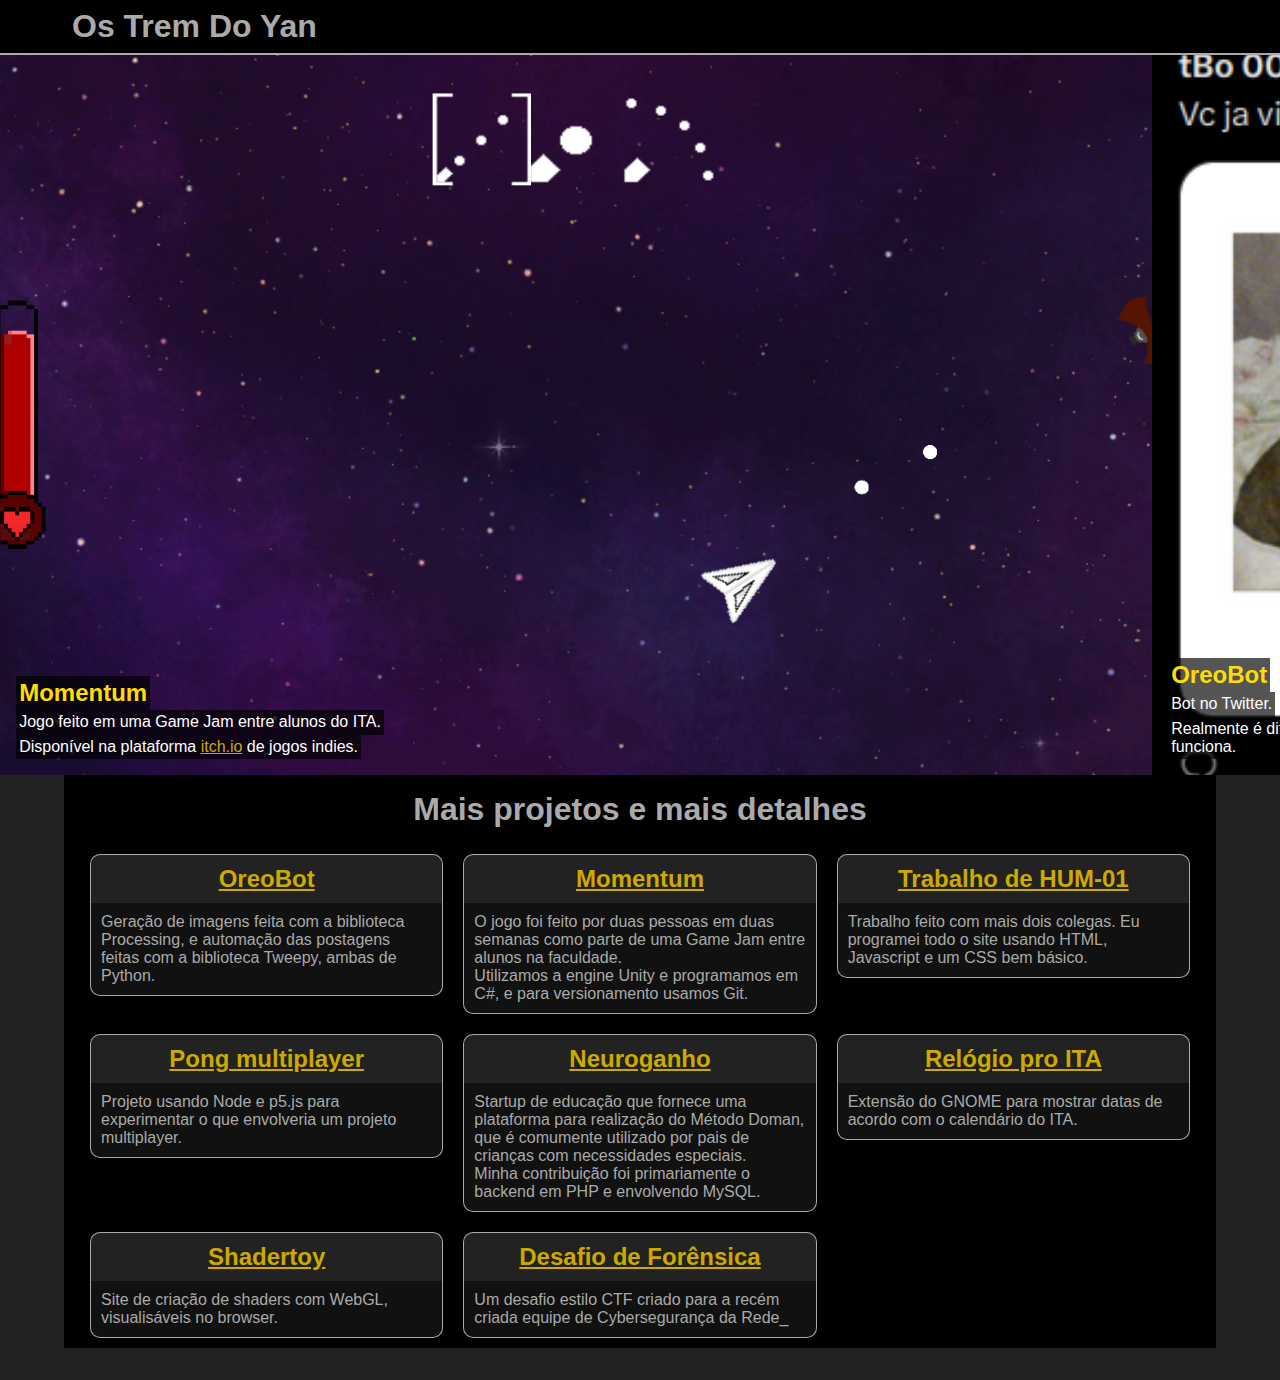
<file: index.html>
<html>
<head>
	<title>Yan's coisas</title>
	<script language="javascript" type="text/javascript" src="processing/p5.min.js"></script>
	<link rel="stylesheet" href="./style.css" media="screen and (min-aspect-ratio:9/5)"/>
	<link rel="stylesheet" href="./normal.css" media="screen and (max-aspect-ratio:9/5)"/>
	<script>
		window.onresize = () => {
			// media queries fuck animations up
			// maybe this fixes animations when the aspect-ratio crosses the threshold
			document.querySelector("#sliding").style.animationName = "";
			document.querySelector("#sliding").style.animationName = "carrossel";
		}
	</script>
</head>
<body>
	<div id="header"><h1>Os Trem Do Yan</h1></div>
	<div id="sliding">
		<div id="momentum">	
			<h2 class="destaque">Momentum</h2>
			<p>Jogo feito em uma Game Jam entre alunos do ITA.</p>
			<p>Disponível na plataforma <a href="https://ya-25.itch.io/momentum">itch.io</a> de jogos indies.</p>
		</div>
		<div id="bot1">
			<h2 class="destaque">OreoBot</h2>
			<p>Bot no Twitter.</p>
			<p>Realmente é difícil de descrever, fica mais fácil só olhar <a href="https://twitter.com/ResponseSimula1">o que ele fez</a> pra entender como funciona.</p>
		</div>
		<div id="hum01">
			<h2 class="destaque">Trabalho de HUM-01</h2>
			<p>Trabalho interativo que demonstram alguns conceitos de filosofia da ciência.</p>
			<p>Acessível <a href="hum01/index.html">nesse mesmo site</a>.</p>
		</div>
	</div>
	<div id="etc">
		<h1>Mais projetos e mais detalhes</h1>
		<div class="unidadetc">
			<div class="metade topo link"><h2><a href="https://twitter.com/ResponseSimula1">OreoBot</a></h2></div>
			<div class="metade base">
				Geração de imagens feita com a biblioteca Processing, e automação das postagens feitas com a biblioteca Tweepy, ambas de Python.
			</div>
		</div>
		<div class="unidadetc">
			<div class="metade topo link"><h2><a href="https://ya-25.itch.io/momentum">Momentum</a></h2></div>
			<div class="metade base">
				O jogo foi feito por duas pessoas em duas semanas como parte de uma Game Jam entre alunos na faculdade.<br/>
				Utilizamos a engine Unity e programamos em C#, e para versionamento usamos Git.
			</div>
		</div>
		<div class="unidadetc">
			<div class="metade topo link"><h2><a href="hum01/index.html">Trabalho de HUM-01</a></h2></div>
			<div class="metade base">Trabalho feito com mais dois colegas. Eu programei todo o site usando HTML, Javascript e um CSS bem básico.</div>
		</div>
		<div class="unidadetc">
			<div class="metade topo link"><h2><a href="https://gitlab.com/amita-amita-amita/network-experiments">Pong multiplayer</a></h2></div>
			<div class="metade base">
				Projeto usando Node e p5.js para experimentar o que envolveria um projeto multiplayer.
			</div>
		</div>
		<div class="unidadetc">
			<div class="metade topo link"><h2><a href="neuroganho.com.br">Neuroganho</a></h2></div>
			<div class="metade base">
				Startup de educação que fornece uma plataforma para realização do Método Doman, que é comumente utilizado por pais de crianças com necessidades especiais.<br/>
				Minha contribuição foi primariamente o backend em PHP e envolvendo MySQL.
			</div>
		</div>
		<div class="unidadetc">
			<div class="metade topo link"><h2><a href="https://gitlab.com/amita-amita-amita/datas-ita-gnome">Relógio pro ITA</a></h2></div>
			<div class="metade base">
				Extensão do GNOME para mostrar datas de acordo com o calendário do ITA.
			</div>
		</div>
		<div class="unidadetc">
			<div class="metade topo link"><h2><a href="https://www.shadertoy.com/user/Amita">Shadertoy</a></h2></div>
			<div class="metade base">
				Site de criação de shaders com WebGL, visualisáveis no browser.
			</div>
		</div>
		<div class="unidadetc">
			<div class="metade topo link"><h2><a href="./forensics/index.html">Desafio de Forênsica</a></h2></div>
			<div class="metade base">
				Um desafio estilo CTF criado para a recém criada equipe de Cybersegurança da Rede_
			</div>
		</div>
	</div>
</body>
</html>
</file>
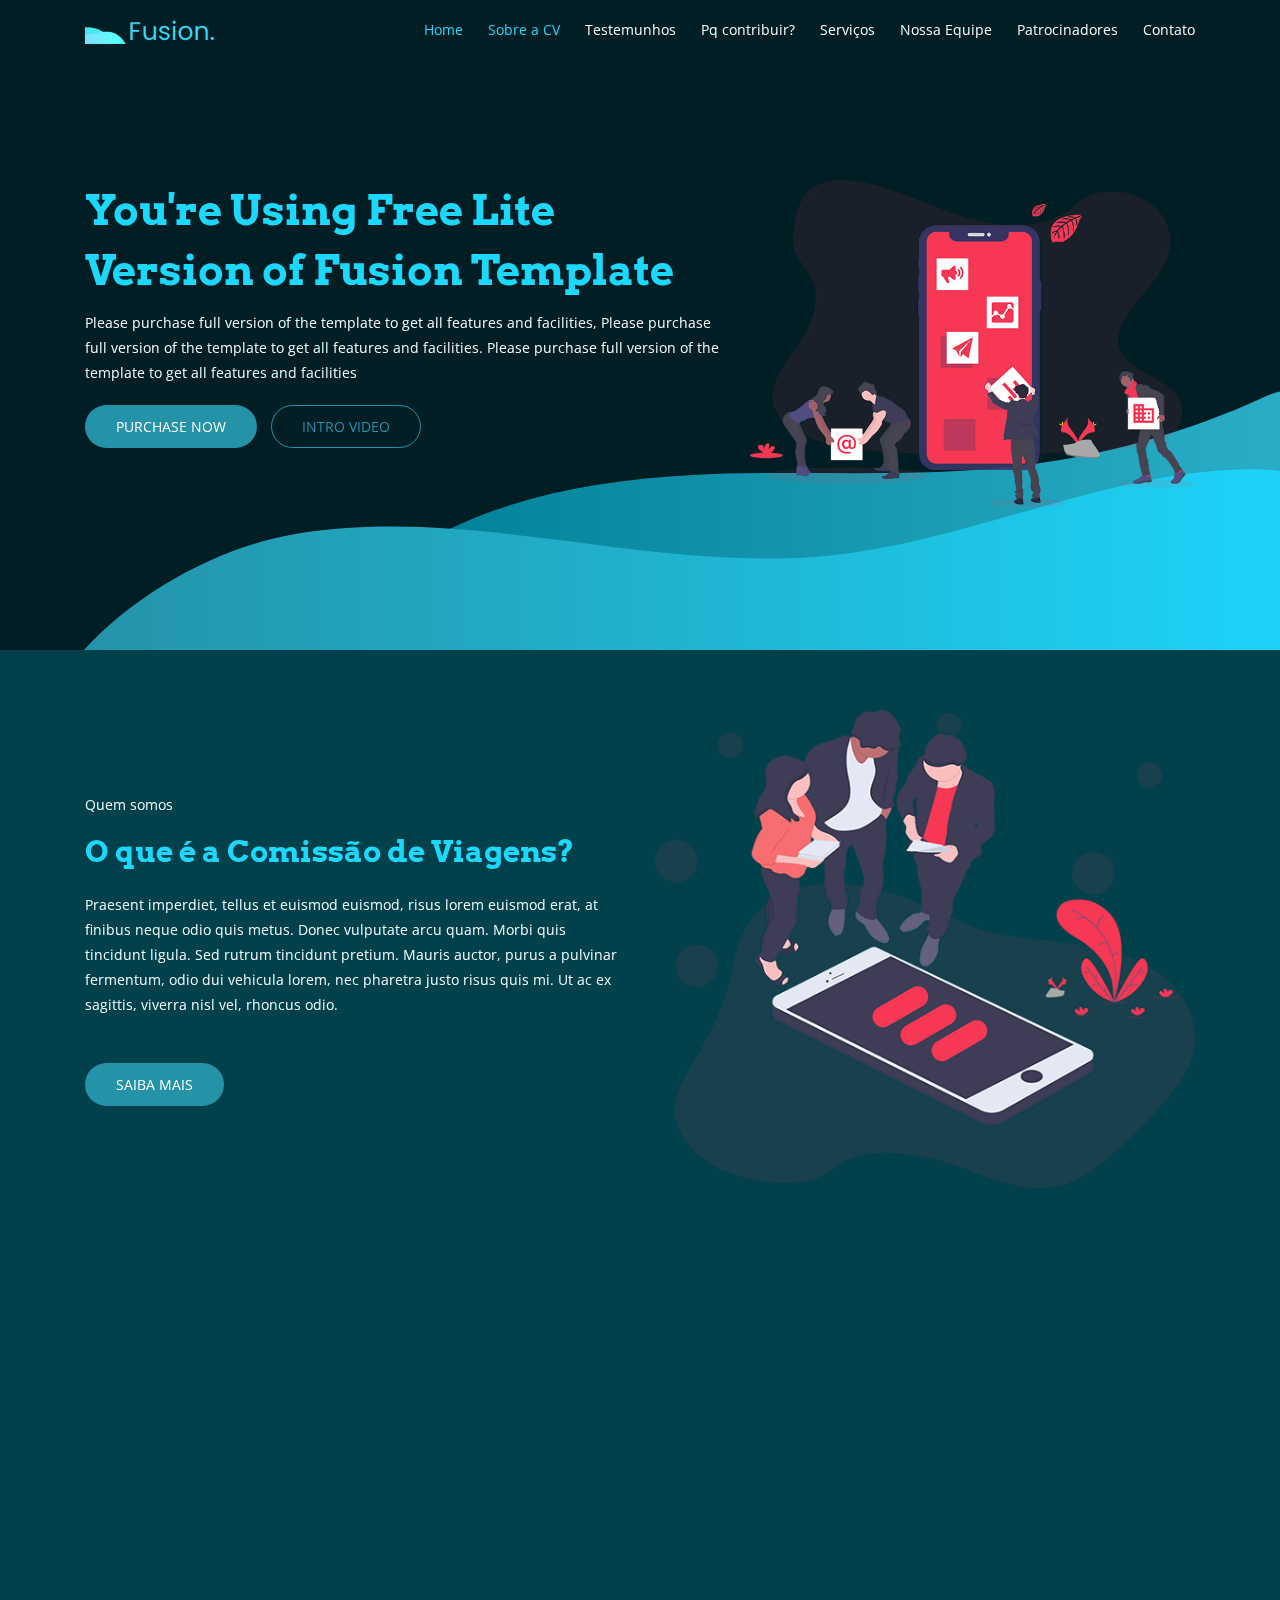
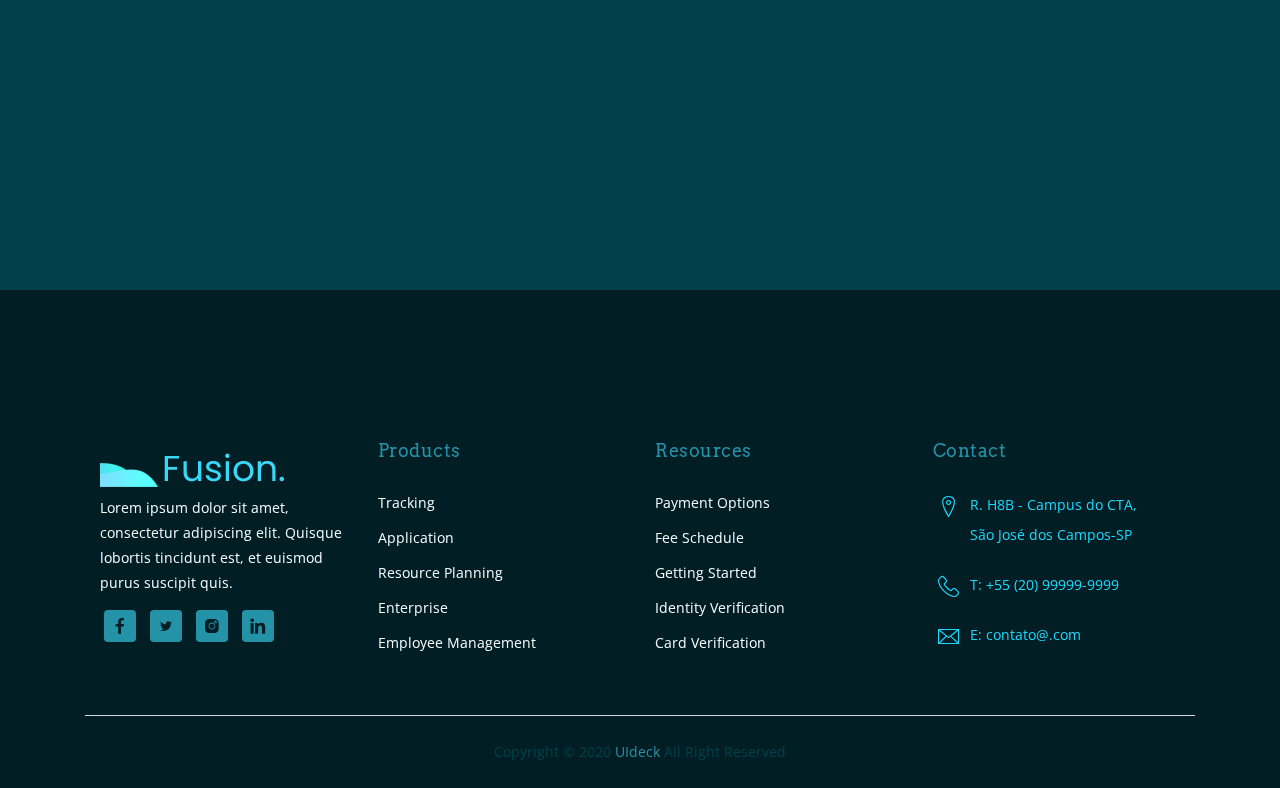
<file: cv25/index.html>
<!DOCTYPE html>
<html lang="en">
  <head>
    <!-- Required meta tags -->
    <meta charset="utf-8">
    <meta name="viewport" content="width=device-width, initial-scale=1, shrink-to-fit=no">

    <title>Comissão de Viagens T-25</title>

    <!-- Bootstrap CSS -->
    <link rel="stylesheet" href="assets/css/bootstrap.min.css" >
    <!-- Icon -->
    <link rel="stylesheet" href="assets/fonts/line-icons.css">
    <!-- Owl carousel -->
    <link rel="stylesheet" href="assets/css/owl.carousel.min.css">
    <link rel="stylesheet" href="assets/css/owl.theme.css">
    
    <link rel="stylesheet" href="assets/css/magnific-popup.css">
    <link rel="stylesheet" href="assets/css/nivo-lightbox.css">
    <!-- Animate -->
    <link rel="stylesheet" href="assets/css/animate.css">
    <!-- Main Style -->
    <link rel="stylesheet" href="assets/css/main.css">
    <!-- Responsive Style -->
    <link rel="stylesheet" href="assets/css/responsive.css">

  </head>
  <body>

    <!-- Header Area wrapper Starts -->
    <header id="header-wrap">
      <!-- Navbar Start -->
      <nav class="navbar navbar-expand-md bg-inverse fixed-top scrolling-navbar">
        <div class="container">
          <!-- Brand and toggle get grouped for better mobile display -->
          <a href="index.html" class="navbar-brand"><img src="assets/img/logo.png" alt=""></a>       
          <button class="navbar-toggler" type="button" data-toggle="collapse" data-target="#navbarCollapse" aria-controls="navbarCollapse" aria-expanded="false" aria-label="Toggle navigation">
            <i class="lni-menu"></i>
          </button>
          <div class="collapse navbar-collapse" id="navbarCollapse">
            <ul class="navbar-nav mr-auto w-100 justify-content-end clearfix">
              <li class="nav-item active">
                <a class="nav-link" href="#hero-area">
                  Home
                </a>
              </li>
              <li class="nav-item active">
                <a class="nav-link" href="#quemSomos">
                  Sobre a CV
                </a>
              </li>
              <li class="nav-item">
                <a class="nav-link" href="#testimonial">
                  Testemunhos
                </a>
              </li>
              <li class="nav-item">
                <a class="nav-link" href="#features">
                  Pq contribuir?
                </a>
              </li>
              <li class="nav-item">
                <a class="nav-link" href="#services">
                  Serviços
                </a>
              </li>
              <li class="nav-item">
                <a class="nav-link" href="#equipe">
                  Nossa Equipe
                </a>
              </li>
              <li class="nav-item">
                <a class="nav-link" href="#patrocinio">
                  Patrocinadores
                </a>
              </li>
              <li class="nav-item">
                <a class="nav-link" href="#contact">
                  Contato
                </a>
              </li>
            </ul>
          </div>
        </div>
      </nav>
      <!-- Navbar End -->

      <!-- Hero Area Start -->
      <div id="hero-area" class="hero-area-bg">
        <div class="container">      
          <div class="row">
            <div class="col-lg-7 col-md-12 col-sm-12 col-xs-12">
              <div class="contents">
                <h2 class="head-title">You're Using Free Lite Version of Fusion Template</h2>
                <p>Please purchase full version of the template to get all features and facilities, Please purchase full version of the template to get all features and facilities. Please purchase full version of the template to get all features and facilities</p>
                <div class="header-button">
                  <a rel="nofollow" href="https://rebrand.ly/fusion-ud" class="btn btn-common">Purchase Now</a>
                  <a href="https://www.youtube.com/watch?v=r44RKWyfcFw" class="btn btn-border video-popup">Intro Video</a>
                </div>
              </div>
            </div>
            <div class="col-lg-5 col-md-12 col-sm-12 col-xs-12">
              <div class="intro-img">
                <img class="img-fluid" src="assets/img/intro-mobile.png" alt="">
              </div>            
            </div>
          </div> 
        </div> 
      </div>
      <!-- Hero Area End -->

    </header>
    <!-- Header Area wrapper End -->

    <!-- About Section start -->
    <div id="quemSomos" class="about-area section-padding bg-gray">
      <div class="container">
        <div class="row">
          <div class="col-lg-6 col-md-12 col-xs-12 info">
            <div class="about-wrapper wow fadeInLeft" data-wow-delay="0.3s">
              <div>
                <div class="site-heading">
                  <p class="mb-3">Quem somos</p>
                  <h2 class="section-title">O que é a Comissão de Viagens?</h2>
                </div>
                <div class="content">
                  <p>
                    Praesent imperdiet, tellus et euismod euismod, risus lorem euismod erat, at finibus neque odio quis metus. Donec vulputate arcu quam. Morbi quis tincidunt ligula. Sed rutrum tincidunt pretium. Mauris auctor, purus a pulvinar fermentum, odio dui vehicula lorem, nec pharetra justo risus quis mi. Ut ac ex sagittis, viverra nisl vel, rhoncus odio. 
                  </p>
                  <a href="#" class="btn btn-common mt-3">Saiba mais</a>
                </div>
              </div>
            </div>
          </div>
          <div class="col-lg-6 col-md-12 col-xs-12 wow fadeInRight" data-wow-delay="0.3s">
            <img class="img-fluid" src="assets/img/about/img-1.png" alt="" >
          </div>
        </div>
      </div>
    </div>
    <!-- About Section End -->

    <!-- Testimonial Section Start -->
    <section id="testimonial" class="testimonial section-padding">
      <div class="container">
        <div class="row justify-content-center">
          <div class="col-lg-12 col-md-12 col-sm-12 col-xs-12">
            <div id="testimonials" class="owl-carousel wow fadeInUp" data-wow-delay="1.2s">
              <div class="item">
                <div class="testimonial-item">
                  <div class="img-thumb">
                    <img src="assets/img/testimonial/img1.jpg" alt="">
                  </div>
                  <div class="info">
                    <h2><a href="#">David Smith, T-42</a></h2>
                    <h3><a href="#">Creative Head at Lorem Ipsum</a></h3>
                  </div>
                  <div class="content">
                    <p class="description">Praesent cursus nulla non arcu tempor, ut egestas elit tempus. In ac ex fermentum, gravida felis nec, tincidunt ligula.</p>
                    <div class="star-icon mt-3">
                      <span><i class="lni-star-filled"></i></span>
                      <span><i class="lni-star-filled"></i></span>
                      <span><i class="lni-star-filled"></i></span>
                      <span><i class="lni-star-filled"></i></span>
                      <span><i class="lni-star-half"></i></span>
                    </div>
                  </div>
                </div>
              </div>
              <div class="item">
                <div class="testimonial-item">
                  <div class="img-thumb">
                    <img src="assets/img/testimonial/img2.jpg" alt="">
                  </div>
                  <div class="info">
                    <h2><a href="#">Domeni GEsson, T-42</a></h2>
                    <h3><a href="#">Awesome Technology co.</a></h3>
                  </div>
                  <div class="content">
                    <p class="description">Praesent cursus nulla non arcu tempor, ut egestas elit tempus. In ac ex fermentum, gravida felis nec, tincidunt ligula.</p>
                    <div class="star-icon mt-3">
                      <span><i class="lni-star-filled"></i></span>
                      <span><i class="lni-star-filled"></i></span>
                      <span><i class="lni-star-filled"></i></span>
                      <span><i class="lni-star-half"></i></span>
                      <span><i class="lni-star-half"></i></span>
                    </div>
                  </div>
                </div>
              </div>
              <div class="item">
                <div class="testimonial-item">
                  <div class="img-thumb">
                    <img src="assets/img/testimonial/img3.jpg" alt="">
                  </div>
                  <div class="info">
                    <h2><a href="#">Dommini Albert, T-42</a></h2>
                    <h3><a href="#">Nesnal Design co.</a></h3>
                  </div>
                  <div class="content">
                    <p class="description">Praesent cursus nulla non arcu tempor, ut egestas elit tempus. In ac ex fermentum, gravida felis nec, tincidunt ligula.</p>
                    <div class="star-icon mt-3">
                      <span><i class="lni-star-filled"></i></span>
                      <span><i class="lni-star-filled"></i></span>
                      <span><i class="lni-star-filled"></i></span>
                      <span><i class="lni-star-filled"></i></span>
                      <span><i class="lni-star-half"></i></span>
                    </div>
                  </div>
                </div>
              </div>
              <div class="item">
                <div class="testimonial-item">
                  <div class="img-thumb">
                    <img src="assets/img/testimonial/img4.jpg" alt="">
                  </div>
                  <div class="info">
                    <h2><a href="#">Fernanda Anaya, T-42</a></h2>
                    <h3><a href="#">Developer at Lorem Ipsum</a></h3>
                  </div>
                  <div class="content">
                    <p class="description">Praesent cursus nulla non arcu tempor, ut egestas elit tempus. In ac ex fermentum, gravida felis nec, tincidunt ligula.</p>
                    <div class="star-icon mt-3">
                      <span><i class="lni-star-filled"></i></span>
                      <span><i class="lni-star-filled"></i></span>
                      <span><i class="lni-star-half"></i></span>
                      <span><i class="lni-star-half"></i></span>
                      <span><i class="lni-star-half"></i></span>
                    </div>
                  </div>
                </div>
              </div>
            </div>
          </div>
        </div>
      </div>
    </section>

    <!-- Testimonial Section End -->

    <!-- Features Section Start -->
    <section id="features" class="section-padding">
      <div class="container">
        <div class="section-header text-center">          
          <h2 class="section-title wow fadeInDown" data-wow-delay="0.3s">Por que contribuir?</h2>
          <div class="shape wow fadeInDown" data-wow-delay="0.3s"></div>
        </div>
        <div class="row">
          <div class="col-lg-4 col-md-12 col-sm-12 col-xs-12">
            <div class="content-left">
              <div class="box-item wow fadeInLeft" data-wow-delay="0.3s">
                <span class="icon">
                  <i class="lni-rocket"></i>
                </span>
                <div class="text">
                  <h4>Bootstrap 4 Based</h4>
                  <p>Lorem Ipsum is simply dummy text of the printing and typesetting industry.</p>
                </div>
              </div>
              <div class="box-item wow fadeInLeft" data-wow-delay="0.6s">
                <span class="icon">
                  <i class="lni-laptop-phone"></i>
                </span>
                <div class="text">
                  <h4>Fully Responsive</h4>
                  <p>Lorem Ipsum is simply dummy text of the printing and typesetting industry.</p>
                </div>
              </div>
              <div class="box-item wow fadeInLeft" data-wow-delay="0.9s">
                <span class="icon">
                  <i class="lni-cog"></i>
                </span>
                <div class="text">
                  <h4>HTML5, CSS3 & SASS</h4>
                  <p>Lorem Ipsum is simply dummy text of the printing and typesetting industry</p>
                </div>
              </div>
            </div>
          </div>
          <div class="col-lg-4 col-md-12 col-sm-12 col-xs-12">
            <div class="show-box wow fadeInUp" data-wow-delay="0.3s">
              <img src="assets/img/feature/intro-mobile.png" alt="">
            </div>
          </div>
          <div class="col-lg-4 col-md-12 col-sm-12 col-xs-12">
            <div class="content-right">
              <div class="box-item wow fadeInRight" data-wow-delay="0.3s">
                <span class="icon">
                  <i class="lni-leaf"></i>
                </span>
                <div class="text">
                  <h4>Modern Design</h4>
                  <p>Lorem Ipsum is simply dummy text of the printing and typesetting industry</p>
                </div>
              </div>
              <div class="box-item wow fadeInRight" data-wow-delay="0.6s">
                <span class="icon">
                  <i class="lni-layers"></i>
                </span>
                <div class="text">
                  <h4>Multi-purpose Template</h4>
                  <p>Lorem Ipsum is simply dummy text of the printing and typesetting industry.</p>
                </div>
              </div>
              <div class="box-item wow fadeInRight" data-wow-delay="0.9s">
                <span class="icon">
                  <i class="lni-leaf"></i>
                </span>
                <div class="text">
                  <h4>Working Contact Form</h4>
                  <p>Lorem Ipsum is simply dummy text of the printing and typesetting industry.</p>
                </div>
              </div>
            </div>
          </div>
        </div>
      </div>
    </section>
    <!-- Features Section End -->   

    <!-- Services Section Start -->
    <section id="services" class="section-padding">
      <div class="container">
        <div class="section-header text-center">
          <h2 class="section-title wow fadeInDown" data-wow-delay="0.3s">Nossos Serviços</h2>
          <div class="shape wow fadeInDown" data-wow-delay="0.3s"></div>
        </div>
        <div class="row">
          <!-- Services item -->
          <div class="col-md-6 col-lg-4 col-xs-12">
            <div class="services-item wow fadeInRight" data-wow-delay="0.3s">
              <div class="icon">
                <i class="lni-cog"></i>
              </div>
              <div class="services-content">
                <h3><a href="#">Easy To Used</a></h3>
                <p>Ut maximus enim dolor. Aenean auctor risus eget tincidunt lobortis. Donec tincidunt bibendum gravida. </p>
              </div>
            </div>
          </div>
          <!-- Services item -->
          <div class="col-md-6 col-lg-4 col-xs-12">
            <div class="services-item wow fadeInRight" data-wow-delay="0.6s">
              <div class="icon">
                <i class="lni-stats-up"></i>
              </div>
              <div class="services-content">
                <h3><a href="#">Awesome Design</a></h3>
                <p>Ut maximus enim dolor. Aenean auctor risus eget tincidunt lobortis. Donec tincidunt bibendum gravida. </p>
              </div>
            </div>
          </div>
          <!-- Services item -->
          <div class="col-md-6 col-lg-4 col-xs-12">
            <div class="services-item wow fadeInRight" data-wow-delay="0.9s">
              <div class="icon">
                <i class="lni-users"></i>
              </div>
              <div class="services-content">
                <h3><a href="#">Easy To Customize</a></h3>
                <p>Ut maximus enim dolor. Aenean auctor risus eget tincidunt lobortis. Donec tincidunt bibendum gravida. </p>
              </div>
            </div>
          </div>
          <!-- Services item -->
          <div class="col-md-6 col-lg-4 col-xs-12">
            <div class="services-item wow fadeInRight" data-wow-delay="1.2s">
              <div class="icon">
                <i class="lni-layers"></i>
              </div>
              <div class="services-content">
                <h3><a href="#">UI/UX Design</a></h3>
                <p>Ut maximus enim dolor. Aenean auctor risus eget tincidunt lobortis. Donec tincidunt bibendum gravida. </p>
              </div>
            </div>
          </div>
          <!-- Services item -->
          <div class="col-md-6 col-lg-4 col-xs-12">
            <div class="services-item wow fadeInRight" data-wow-delay="1.5s">
              <div class="icon">
                <i class="lni-mobile"></i>
              </div>
              <div class="services-content">
                <h3><a href="#">App Development</a></h3>
                <p>Ut maximus enim dolor. Aenean auctor risus eget tincidunt lobortis. Donec tincidunt bibendum gravida. </p>
              </div>
            </div>
          </div>
          <!-- Services item -->
          <div class="col-md-6 col-lg-4 col-xs-12">
            <div class="services-item wow fadeInRight" data-wow-delay="1.8s">
              <div class="icon">
                <i class="lni-rocket"></i>
              </div>
              <div class="services-content">
                <h3><a href="#">User Friendly interface</a></h3>
                <p>Ut maximus enim dolor. Aenean auctor risus eget tincidunt lobortis. Donec tincidunt bibendum gravida. </p>
              </div>
            </div>
          </div>
        </div>
      </div>
    </section>
    <!-- Services Section End -->

    <!-- Equipe Section start -->
    <div id="equipe" class="about-area section-padding bg-gray">
      <div class="container">
        <div class="row">
          <div class="col-lg-12 col-md-12 col-xs-12 info">
            <div class="about-wrapper wow fadeInLeft" data-wow-delay="0.3s">
              <div>
                <div class="site-heading text-center">
                  <h2 class="section-title">Nossa equipe</h2>
                </div>
                <div class="content">
                  <img class="img-fluid" src="assets/img/about/img-1.png" alt="" >
                </div>
              </div>
            </div>
          </div>
        </div>
      </div>
    </div>
    <!-- Equipe Section End -->

    <!-- Patrocinio Section Start -->
    <section id="patrocinio" class="section-padding">
      <div class="container">
        <div class="section-header text-center">
          <h2 class="section-title wow fadeInDown" data-wow-delay="0.3s">Patrocinadores</h2>
          <div class="shape wow fadeInDown" data-wow-delay="0.3s"></div>
        </div>
        <div class="row">
          <!-- Services item -->
          <div class="col-md-6 col-lg-4 col-xs-12">
            <div class="services-item wow fadeInRight" data-wow-delay="0.3s">
              <div class="icon">
                <i class="lni-cog"></i>
              </div>
              <div class="services-content">
                <h3><a href="#">Easy To Used</a></h3>
                <p>Ut maximus enim dolor. Aenean auctor risus eget tincidunt lobortis. Donec tincidunt bibendum gravida. </p>
              </div>
            </div>
          </div>
          <!-- Services item -->
          <div class="col-md-6 col-lg-4 col-xs-12">
            <div class="services-item wow fadeInRight" data-wow-delay="0.6s">
              <div class="icon">
                <i class="lni-stats-up"></i>
              </div>
              <div class="services-content">
                <h3><a href="#">Awesome Design</a></h3>
                <p>Ut maximus enim dolor. Aenean auctor risus eget tincidunt lobortis. Donec tincidunt bibendum gravida. </p>
              </div>
            </div>
          </div>
          <!-- Services item -->
          <div class="col-md-6 col-lg-4 col-xs-12">
            <div class="services-item wow fadeInRight" data-wow-delay="0.9s">
              <div class="icon">
                <i class="lni-users"></i>
              </div>
              <div class="services-content">
                <h3><a href="#">Easy To Customize</a></h3>
                <p>Ut maximus enim dolor. Aenean auctor risus eget tincidunt lobortis. Donec tincidunt bibendum gravida. </p>
              </div>
            </div>
          </div>
          <!-- Services item -->
          <div class="col-md-6 col-lg-4 col-xs-12">
            <div class="services-item wow fadeInRight" data-wow-delay="1.2s">
              <div class="icon">
                <i class="lni-layers"></i>
              </div>
              <div class="services-content">
                <h3><a href="#">UI/UX Design</a></h3>
                <p>Ut maximus enim dolor. Aenean auctor risus eget tincidunt lobortis. Donec tincidunt bibendum gravida. </p>
              </div>
            </div>
          </div>
          <!-- Services item -->
          <div class="col-md-6 col-lg-4 col-xs-12">
            <div class="services-item wow fadeInRight" data-wow-delay="1.5s">
              <div class="icon">
                <i class="lni-mobile"></i>
              </div>
              <div class="services-content">
                <h3><a href="#">App Development</a></h3>
                <p>Ut maximus enim dolor. Aenean auctor risus eget tincidunt lobortis. Donec tincidunt bibendum gravida. </p>
              </div>
            </div>
          </div>
          <!-- Services item -->
          <div class="col-md-6 col-lg-4 col-xs-12">
            <div class="services-item wow fadeInRight" data-wow-delay="1.8s">
              <div class="icon">
                <i class="lni-rocket"></i>
              </div>
              <div class="services-content">
                <h3><a href="#">User Friendly interface</a></h3>
                <p>Ut maximus enim dolor. Aenean auctor risus eget tincidunt lobortis. Donec tincidunt bibendum gravida. </p>
              </div>
            </div>
          </div>
        </div>
      </div>
    </section>
    <!-- Patrocinio Section End -->

    <!-- Call To Action Section Start >
    <section id="cta" class="section-padding">
      <div class="container">
        <div class="row">
          <div class="col-lg-6 col-md-6 col-xs-12 wow fadeInLeft" data-wow-delay="0.3s">           
            <div class="cta-text">
              <h4>Contribua</h4>
              <h5>Lorem ipsum.</h5>
              <h5>Qualquer valor ajuda! :)</h5>
            </div>
          </div>
          <div class="col-lg-6 col-md-6 col-xs-12 text-right wow fadeInRight" data-wow-delay="0.3s">
            </br><a rel="nofollow" href="https://rebrand.ly/fusion-ud" class="btn btn-common">Purchase Now</a>
          </div>
        </div>
      </div>
    </section>
    <!-- Call To Action Section Start -->

    <!-- Pricing section Start > 
    <section id="pricing" class="section-padding">
      <div class="container">
        <div class="section-header text-center">          
          <h2 class="section-title wow fadeInDown" data-wow-delay="0.3s">Pricing</h2>
          <div class="shape wow fadeInDown" data-wow-delay="0.3s"></div>
        </div>
        <div class="row">
          <div class="col-lg-4 col-md-6 col-xs-12">
            <div class="table wow fadeInLeft" data-wow-delay="1.2s">
              <div class="icon-box">
                <i class="lni-package"></i>
              </div>
              <div class="pricing-header">
                <p class="price-value">$10<span> /mo</span></p>
              </div>
              <div class="title">
                <h3>Pro</h3>
              </div>
              <ul class="description">
                <li>1 user</li>
                <li>10 GB storage</li>
                <li>Email support</li>
                <li>Lifetime updates</li>
              </ul>
              <button class="btn btn-common">Purchase Now</button>
            </div> 
          </div>
          <div class="col-lg-4 col-md-6 col-xs-12 active">
            <div class="table wow fadeInUp" id="active-tb" data-wow-delay="1.2s">
              <div class="icon-box">
                <i class="lni-drop"></i>
              </div>
              <div class="pricing-header">
                <p class="price-value">$35<span> /mo</span></p>
              </div>
              <div class="title">
                <h3>Plus</h3>
              </div>
              <ul class="description">
                <li>10 user</li>
                <li>30 GB storage</li>
                <li>Priority email support</li>
                <li>Lifetime updates</li>
              </ul>
              <button class="btn btn-common">Purchase Now</button>
           </div> 
          </div>
          <div class="col-lg-4 col-md-6 col-xs-12">
            <div class="table wow fadeInRight" data-wow-delay="1.2s">
              <div class="icon-box">
                <i class="lni-star"></i>
              </div>
              <div class="pricing-header">
                <p class="price-value">$150<span> /mo</span></p>
              </div>
              <div class="title">
                <h3>Premium</h3>
              </div>
              <ul class="description">
                <li>Unlimited users</li>
                <li>Unlimited storage</li>
                <li>24/7 support</li>
                <li>Lifetime updates</li>
              </ul>
              <button class="btn btn-common">Purchase Now</button>
            </div> 
          </div>
        </div>
      </div>
    </section>
    <!-- Pricing Table Section End -->

    <!-- Call To Action Section Start >
    <section id="cta" class="section-padding">
      <div class="container">
        <div class="row">
          <div class="col-lg-6 col-md-6 col-xs-12 wow fadeInLeft" data-wow-delay="0.3s">           
            <div class="cta-text">
              <h4>Contribuía</h4>
              <p>Praesent imperdiet, tellus et euismod euismod, risus lorem euismod erat, at finibus neque odio quis metus. Donec vulputate arcu quam. </p>
              <p>Qualquer valor ajuda! :) </p>
            </div>
          </div>
          <div class="col-lg-6 col-md-6 col-xs-12 text-right wow fadeInRight" data-wow-delay="0.3s">
            </br><a href="#" class="btn btn-common">Contribua Agora</a>
          </div>
        </div>
      </div>
    </section>
    <!-- Call To Action Section Start -->

    <!-- Contact Section Start -->
    <section id="contact" class="section-padding bg-gray">    
      <div class="container">
        <div class="section-header text-center">          
          <h2 class="section-title wow fadeInDown" data-wow-delay="0.3s">Contato</h2>
          <div class="shape wow fadeInDown" data-wow-delay="0.3s"></div>
        </div>
        <div class="row contact-form-area wow fadeInUp" data-wow-delay="0.3s">   
          <div class="col-lg-7 col-md-12 col-sm-12">
            <!-- Call To Action Section Start -->
            <section id="cta" class="section-padding">
              <div class="container">
                <div class="row">
                  <div class="col-lg-6 col-md-6 col-xs-12 wow fadeInLeft" data-wow-delay="0.3s">           
                    <div class="cta-text">
                      <h4>Contribua</h4>
                      <h5>Please purchase full version of the template to get all features and facilities</h5>
                      <h5>Qualquer valor ajuda :)</h5>
                    </div>
                  </div>
                  <div class="col-lg-6 col-md-6 col-xs-12 text-right wow fadeInRight" data-wow-delay="0.3s">
                    </br><a rel="nofollow" href="https://rebrand.ly/fusion-ud" class="btn btn-common">Contribua Agora</a>
                  </div>
                </div>
              </div>
            </section>
            <!-- Call To Action Section Start -->
          </div>
          <div class="col-lg-5 col-md-12 col-xs-12">
            <div class="map">
              <!--<iframe src="https://www.google.com/maps/embed?pb=!1m14!1m8!1m3!1d1334.5094158379754!2d-45.875007470818055!3d-23.20273322047689!3m2!1i1024!2i768!4f13.1!3m3!1m2!1s0x94cc4b8542ee1ba7%3A0xe9bab81799f6b35c!2sR.%20H8B%2C%20210%20-%20Campus%20do%20CTA%2C%20S%C3%A3o%20Jos%C3%A9%20dos%20Campos%20-%20SP%2C%2012228-461!5e0!3m2!1spt-BR!2sbr!4v1697032394454!5m2!1spt-BR!2sbr" width="600" height="450" style="border:0;" allowfullscreen="" loading="lazy" referrerpolicy="no-referrer-when-downgrade"></iframe> -->
              <object style="border:0; height: 280px; width: 100%;" data="https://www.google.com/maps/embed?pb=!1m14!1m8!1m3!1d1334.5094158379754!2d-45.875007470818055!3d-23.20273322047689!3m2!1i1024!2i768!4f13.1!3m3!1m2!1s0x94cc4b8542ee1ba7%3A0xe9bab81799f6b35c!2sR.%20H8B%2C%20210%20-%20Campus%20do%20CTA%2C%20S%C3%A3o%20Jos%C3%A9%20dos%20Campos%20-%20SP%2C%2012228-461!5e0!3m2!1spt-BR!2sbr!4v1697032394454!5m2!1spt-BR!2sbr"></object>
            </div>
          </div>
        </div>
      </div> 
    </section>
    <!-- Contact Section End -->

    <!-- Footer Section Start -->
    <footer id="footer" class="footer-area section-padding">
      <div class="container">
        <div class="container">
          <div class="row">
            <div class="col-lg-3 col-md-6 col-sm-6 col-xs-6 col-mb-12">
              <div class="widget">
                <h3 class="footer-logo"><img src="assets/img/logo.png" alt=""></h3>
                <div class="textwidget">
                  <p>Lorem ipsum dolor sit amet, consectetur adipiscing elit. Quisque lobortis tincidunt est, et euismod purus suscipit quis.</p>
                </div>
                <div class="social-icon">
                  <a class="facebook" href="#"><i class="lni-facebook-filled"></i></a>
                  <a class="twitter" href="#"><i class="lni-twitter-filled"></i></a>
                  <a class="instagram" href="#"><i class="lni-instagram-filled"></i></a>
                  <a class="linkedin" href="#"><i class="lni-linkedin-filled"></i></a>
                </div>
              </div>
            </div>
            <div class="col-lg-3 col-md-6 col-sm-12 col-xs-12">
              <h3 class="footer-titel">Products</h3>
              <ul class="footer-link">
                <li><a href="#">Tracking</a></li>
                <li><a href="#">Application</a></li>
                <li><a href="#">Resource Planning</a></li>
                <li><a href="#">Enterprise</a></li>           
                <li><a href="#">Employee Management</a></li>           
              </ul>
            </div>
            <div class="col-lg-3 col-md-6 col-sm-12 col-xs-12">
              <h3 class="footer-titel">Resources</h3>
              <ul class="footer-link">
                <li><a href="#">Payment Options</a></li>
                <li><a href="#">Fee Schedule</a></li>
                <li><a href="#">Getting Started</a></li>
                <li><a href="#">Identity Verification</a></li>
                <li><a href="#">Card Verification</a></li>
              </ul>
            </div>
            <div class="col-lg-3 col-md-6 col-sm-12 col-xs-12">
              <h3 class="footer-titel">Contact</h3>
              <ul class="address">
                <li>
                  <a href="#"><i class="lni-map-marker"></i> R. H8B - Campus do CTA, <br> São José dos Campos-SP</a>
                </li>
                <li>
                  <a href="#"><i class="lni-phone-handset"></i> T: +55 (20) 99999-9999</a>
                </li>
                <li>
                  <a href="#"><i class="lni-envelope"></i> E: contato@.com</a>
                </li>
              </ul>
            </div>
          </div>
        </div>  
      </div> 
      <div id="copyright">
        <div class="container">
          <div class="row">
            <div class="col-md-12">
              <div class="copyright-content">
                <p>Copyright © 2020 <a rel="nofollow" href="https://uideck.com">UIdeck</a> All Right Reserved</p>
              </div>
            </div>
          </div>
        </div>
      </div>   
    </footer> 
    <!-- Footer Section End -->

    <!-- Go to Top Link -->
    <a href="#" class="back-to-top">
    	<i class="lni-arrow-up"></i>
    </a>
    
    <!-- Preloader -->
    <div id="preloader">
      <div class="loader" id="loader-1"></div>
    </div>
    <!-- End Preloader -->
    
    <!-- jQuery first, then Popper.js, then Bootstrap JS -->
    <script src="assets/js/jquery-min.js"></script>
    <script src="assets/js/popper.min.js"></script>
    <script src="assets/js/bootstrap.min.js"></script>
    <script src="assets/js/owl.carousel.min.js"></script>
    <script src="assets/js/wow.js"></script>
    <script src="assets/js/jquery.nav.js"></script>
    <script src="assets/js/scrolling-nav.js"></script>
    <script src="assets/js/jquery.easing.min.js"></script>
    <script src="assets/js/jquery.counterup.min.js"></script>      
    <script src="assets/js/waypoints.min.js"></script>   
    <script src="assets/js/main.js"></script>
      
  </body>
</html>
</file>
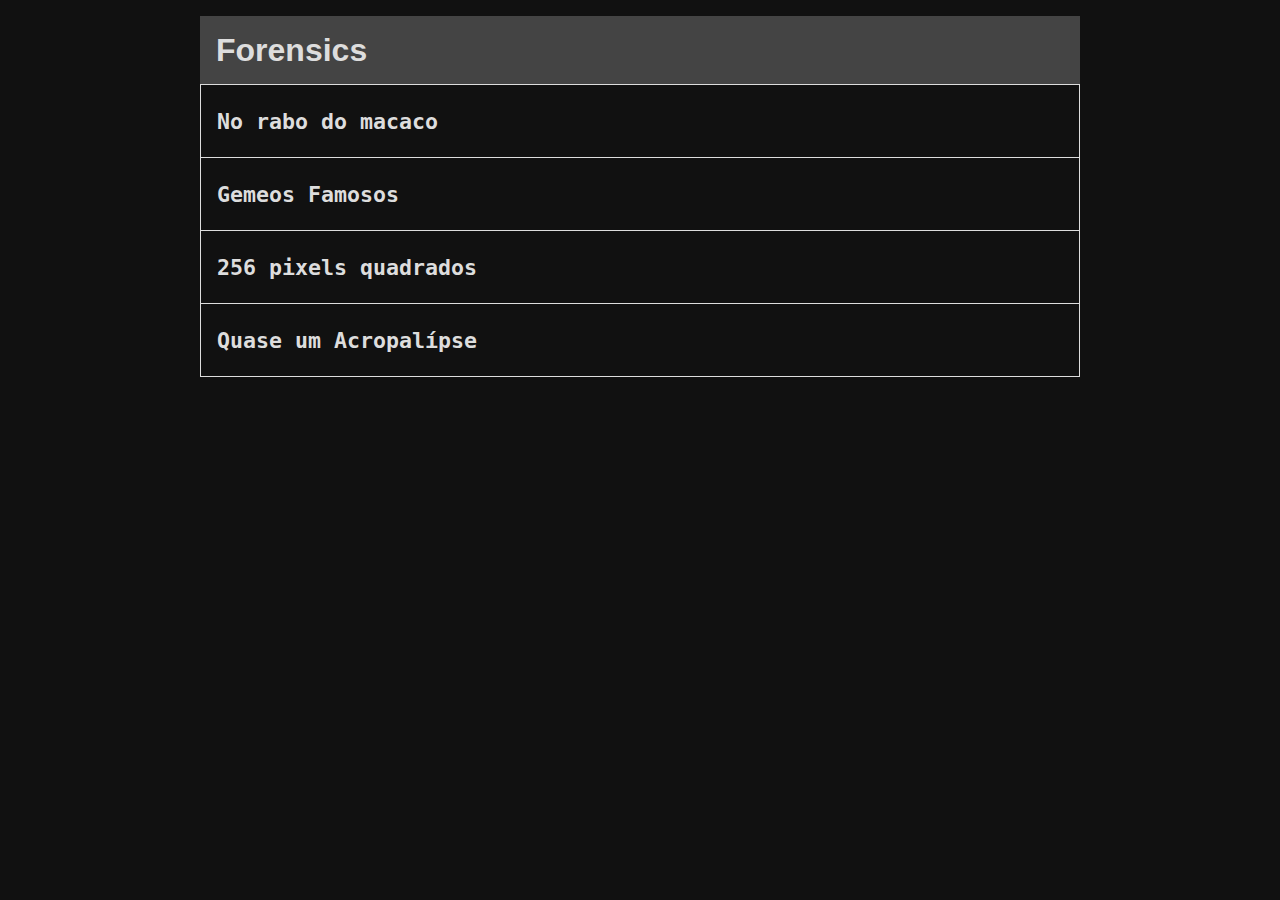
<file: forensics/index.html>
<html>
	<head>
		<title>Desafios de Forênsica</title>
		<link href="style.css" rel="stylesheet">
		<script>
			flags = {
				Acrop:"flag{h3r3's_j0hnny}",
				BMP:"flag{aprecie_a_simplicidade_do_BMP}",
				Twins:"flag{celso_portiolli_e_inocente}",
				Macaco:"flag{0lh4_0_m4c444444c0}",
			}
			function check(desafio) {
				inp = document.getElementById("flag"+desafio);
				if (inp.value == flags[desafio]) {
					alert("Resposta certa");
					inp.classList.add("resolvido");
					document.getElementById("btn"+desafio).classList.add("resolvido");
				} else {
					alert("Resposta incorreta");
				}
			}
			function toggle(desafio){
				lvl = document.getElementById("diff"+desafio);
				title = document.getElementById("title"+desafio);
				content = document.getElementById("cont"+desafio);
				isVisible = false;
				lvl.classList.forEach(x => {isVisible = isVisible || x == 'show'});
				if (isVisible) {
					lvl.classList.remove("show");
					//title.classList.remove("show");
					content.classList.remove("show");
					lvl.classList.add("hide");
					//title.classList.add("hide");
					content.classList.add("hide");
				} else {
					lvl.classList.add("show");
					//title.classList.add("show");
					content.classList.add("show");
					lvl.classList.remove("hide");
					//title.classList.remove("hide");
					content.classList.remove("hide");
				}
			}
		</script>
	</head>
	<body>
		<div id="corpo">
			<div id="header">
				<h1>Forensics</h1>
				<!--div>
					<a href="#">Exemplo</a>
					<a href="#">Exemplo</a>
				</div-->
			</div>
			<div class="cell titulo" id="titleMacaco" onclick="toggle('Macaco')">
				<h3>No rabo do macaco</h3>
				<div class="lvl facil" id="diffMacaco">Fácil</div>
			</div>
			<div class="cell conteudo" id="contMacaco">
				<p>A flag tá aí</p>
				<img src="./mandrill.png"/><br/>
				<h6>Dicas:</h6>
				<div class="dicas">
					<div onclick="alert('A flag tem 25 caracteres.');">1</div>
				</div>
				<div>
					<input type="text" id="flagMacaco" placeholder="Insira a flag do formato flag{...} aqui" style="width:20em"/>
					<input type="submit" id="btnMacaco" class="btn" value="Enviar" onclick="check('Macaco');"/>
				</div>
			</div>

			<div class="cell titulo" id="titleTwins" onclick="toggle('Twins')">
				<h3>Gemeos Famosos</h3>
				<div class="lvl facil" id="diffTwins">Fácil</div>
			</div>
			<div class="cell conteudo" id="contTwins">
				<p>Opa foi mal eu sem querer coloquei essa imagem duas vezes</p>
				<img src="./torre1.png"/> <img src="./torre2.png"/><br/>
				<h6>Dicas:</h6>
				<div class="dicas">
					<div onclick="alert('Você precisa das duas imagens pra resolver isso.');">1</div>
				</div>
				<div>
					<input type="text" id="flagTwins" placeholder="Insira a flag do formato flag{...} aqui" style="width:20em"/>
					<input type="submit" id="btnTwins" class="btn" value="Enviar" onclick="check('Twins');"/>
				</div>
			</div>

			<div class="cell titulo" id="titleBMP" onclick="toggle('BMP')">
				<h3>256 pixels quadrados</h3>
				<div class="lvl medio" id="diffBMP">Médio</div>
			</div>
			<div class="cell conteudo" id="contBMP">
				<p>Uma imagem tão pequena pode dizer tantas coisas</p>
				<img src="./imagenzinha.bmp"/><br/>
				<h6>Dicas:</h6>
				<div class="dicas">
					<div onclick="alert('A flag está em português mas o resto do texto não.');">1</div>
				</div>
				<div>
					<input type="text" id="flagBMP" placeholder="Insira a flag do formato flag{...} aqui" style="width:20em"/>
					<input type="submit" id="btnBMP" class="btn" value="Enviar" onclick="check('BMP');"/>
				</div>
			</div>

			<div class="cell titulo" id="titleAcrop" onclick="toggle('Acrop')">
				<h3>Quase um Acropalípse</h3>
				<div class="lvl dificil" id="diffAcrop">Difícil</div>
			</div>
			<div class="cell conteudo" id="contAcrop">
				<p>Uma pessoa acidentalmente tirou print contendo informação sensível, ao notar isso, abriu o editor de screenshot do Windows (que estava desatualizado), cortou fora a informação e salvou por cima. O resultado é a seguinte imagem:</p>
				<img src="./acropalypse.png"/><br/>
				<h6>Dicas:</h6>
				<div class="dicas">
					<div onclick="alert('Estude o formato de imagem png.');">1</div>
					<div onclick="alert('A resolução da imagem original era 439x339.');">2</div>
					<div onclick="alert('Provavelmente o jeito mais fácil de fazer é transformar em uma imagem válida (não corrompida) 439x399.');">3</div>
				</div>
				<input type="text" id="flagAcrop" placeholder="Insira a flag do formato flag{...} aqui" style="width:20em"/>
				<input type="submit" id="btnAcrop"class="btn" value="Enviar" onclick="check('Acrop');"/>
			</div>
		</div>
	</body>
</html>
</file>
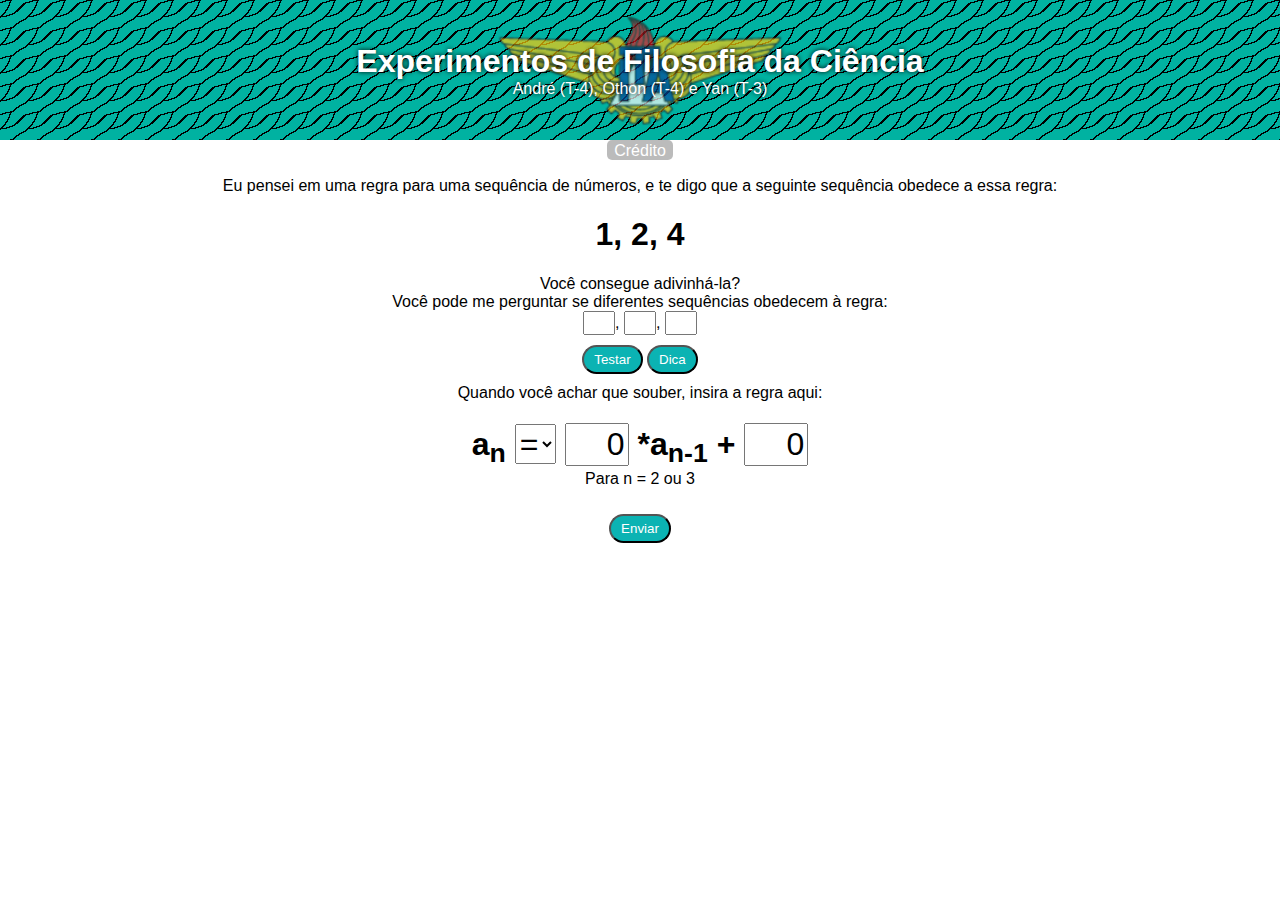
<file: hum01/index.html>
<html>
<head>
<title>Introdução - Trabalho Final de HUM-01</title>
<link rel="stylesheet" href="formatacao.css">
<link rel="icon" href="icone.png">
</head>
<body>
<script>
var fase = 0;
var liberaTeste = 0;
var helped = 0;
const seqIni = [
	[2,4,8],
	[3,7,11],
	[2,4,6],
	[2,5,9],
];

function clear(campo) {
	for (var i = 0; i < campo.value.length; i++) {
		if (campo.value[i] == ' ') {
			campo.value = campo.value.substring(0,i)+campo.value.substring(i+1);
			i--;
		}
	}
}

const checkSeq = [
	function(val1,val2,val3) {return val1 < val2 && val2 < val3;},
	function(val1,val2,val3) {return val1+4 == val2 && val2+4 == val3;},
	function(val1,val2,val3) {return (+val1) + (+val2) == val3;},
	function(val1,val2,val3) {return val1+3 == val2 && val2+4 == val3;},
];

const checkReg = [
	function() {return prop.value == "1" && desigualdade.value == ">" && cons.value == "0";},//&& adhoc.value == "5";},
	function() {return prop.value == "1" && desigualdade.value == "=" && cons.value == "4";},//&& adhoc.value == "5";},
	function() {return prop.value == "1" && prop2.value == "1" && desigualdade.value == "="&& cons.value == "0";},// && adhoc.value == "5";},
	function() {return prop.value == "1" && desigualdade.value == "=" && (cons.value == "n+1" || cons.value == "1+n");}// && adhoc.value == "5";},
];

function test(val1,val2,val3) {
	clear(cons);
	clear(prop);
	clear(prop2);
	if (checkSeq[fase](+val1,+val2,+val3)) {alert("Sequência válida.");}
	else {alert("Sequência inválida.");}
	window.liberaTeste = 1;
}

function submit() {
	if (!prop.value) {prop.value = "1";}
	if (!cons.value) {cons.value = "0";}
	if (window.liberaTeste) {
		if (checkReg[fase]()) {
			window['explicacao'+fase].hidden=false;
			next.hidden = false;
		}
		else {alert("Resposta incorreta.");}
		window.liberaTeste = 0;
	} else {alert("Teste algumas sequências antes de tentar adivinhar a regra.");}
}

function newGame() {
	window['certo'+fase].hidden = true;
	window.fase++;
	if (window.fase >= seqIni.length) {window.location.href = 'adhoc.html'; return 1;}
	seq.textContent = seqIni[fase][0]+', '+seqIni[fase][1]+', '+seqIni[fase][2];
	if (window.fase == 2) {
		fib.hidden = false;
		absoluto.textContent = "Para n = 3";
	}
	else {
		fib.hidden = true;
		absoluto.textContent = "Para n = 2 ou 3";
	}
	if (helped && fase != 3) {ajuda.hidden = true;}
	else if (fase == 3) {ajuda.hidden = false;}
	next.hidden = true;
	return 1;
}

function help() {
	if (fase != 3) {
		alert('Se você está com dificuldade de encontrar a regra você provavelmente está testando sequências que obedecem a regra que você hipotetizou, tente algumas sequências que contradizem sua hipótese.');
		window.helped = 1;
	}
	else { 
		alert('Se você está com dificuldade de encontrar a regra você provavelmente está testando sequências que obedecem a regra que você hipotetizou, tente algumas sequências que contradizem sua hipótese.\n\nAlém disso, lembre-se que você pode escrever a relação entre os números da sequência em função da posição deles na sequência (n).');
	}
}
</script>
<!--Cabeçalho-->
<div class="cExt" style="height:140px;background-image:url(bg.png);">
	<div class="cInt" style="background-image: url(logomarca.png);background-repeat: no-repeat;background-position: center;background-size:400px;">
		<div class="titl header">Experimentos de Filosofia da Ciência</div>
		<div class="header">André (T-4), Othon (T-4) e Yan (T-3)</div>
	</div>
</div>
<div class="cExt" style="height:21px;margin-bottom:1em;">
	<div class="cInt" style="color:#fff;margin: auto">
		<!--a class="changePage" href="#">Falsificacionismo</a-->
		<a class="changePage" href="credito.html">Crédito</a>
	</div>
</div>
<!--/Cabeçalho-->
Eu pensei em uma regra para uma sequência de números, e te digo que a seguinte sequência obedece a essa regra:
<h1 id="seq">1, 2, 4</h1>
Você consegue adivinhá-la?<br/>
Você pode me perguntar se diferentes sequências obedecem à regra:<br/>
<input id="seq1" style="width:2em;font-size:1.0em;text-align:right" type="text"/>,
<input id="seq2" style="width:2em;font-size:1.0em;text-align:right" type="text"/>,
<input id="seq3" style="width:2em;font-size:1.0em;text-align:right" type="text"/><br/>
<button class="bttn" onclick="test(seq1.value,seq2.value,seq3.value)">Testar</button>
<button class="bttn" id="ajuda" onclick="help();">Dica</button><br/>
Quando você achar que souber, insira a regra aqui:
<h1 style="margin-bottom:0;"> 
	a<sub>n</sub>
	<select id="desigualdade" style="font-size:1.0em">
		<option value="=">=</option>
		<option value="!=">&ne;</option>
		<option value=">">&gt;</option>
		<option value=">=">&ge;</option>
		<option value="<">&lt;</option>
		<option value="<=">&le;</option>
	</select>
	<input style="width:2em;font-size:1.0em;text-align:right" type="text" id='prop' value="0"/>
	*a<sub>n-1</sub>
	+ 
	<span id='fib' hidden='true'>
		<input style="width:2em;font-size:1.0em;text-align:right" type="text" id='prop2' value="0"/>
		*a<sub>n-2</sub>
		+ 
	</span>
	<input style="width:2em;font-size:1.0em;text-align:right" type="text" id='cons' value="0"/>
</h1>
<p style="margin-top:0;">
	<span id="absoluto">Para n = 2 ou 3</span>
</p>
<button class="bttn" onclick="submit()">Enviar</button>
<button class="bttn" onclick="newGame()" hidden id="next">Novo jogo</button>

<div id='explicacao3' hidden>
	<h2 id='certo3'>Resposta correta!</h2>
	A quarta sequência era uma progressão aritimética de segunda ordem.
</div>

<div id='explicacao2' hidden>
	<h2 id='certo2'>Resposta correta!</h2>
	A terceira sequência era uma sequência de Fibonacci.
</div>

<div id='explicacao1' hidden>
	<h2 id='certo1'>Resposta correta!</h2>
	<iframe width="560" height="315" src="https://www.youtube.com/embed/QA6EGmnuXrI" title="YouTube video player" frameborder="0" allow="accelerometer; autoplay; clipboard-write; encrypted-media; gyroscope; picture-in-picture" allowfullscreen></iframe>
</div>

<div id='explicacao0' hidden>
	<h2 id='certo0'>Resposta correta!</h2>
	<iframe width="560" height="315" src="https://www.youtube.com/embed/IzdfNeV4XNo" title="YouTube video player" frameborder="0" allow="accelerometer; autoplay; clipboard-write; encrypted-media; gyroscope; picture-in-picture" allowfullscreen></iframe>
</div>

</body>
</html>
</file>
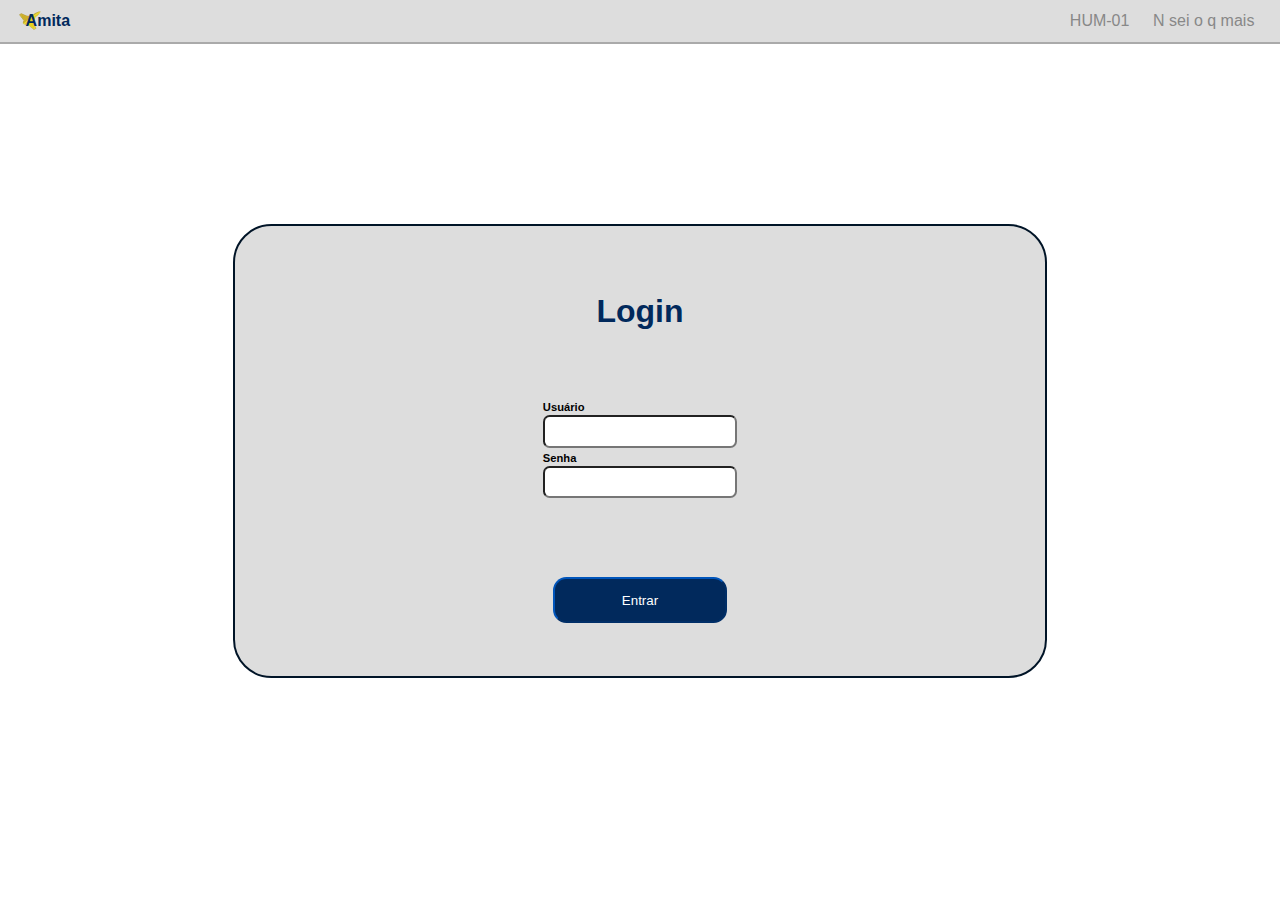
<file: pagLogin/index.html>
<!DOCTYPE html>
<html>
	<head>
		<title>Login</title>
		<link rel="stylesheet" href="login.css"/>
		<script src="dropdown.js"></script>
		<link rel="icon" href="aviaozinhozinho.png"/>
	</head>
	<body>
		<div id="header">
			<div id="head-left">
				<a href="../index.html" id="home">Amita</a>
				<a onclick="toggleDropdown()" id="ddButton">...</a>
			</div>
			<div id="head-right">
				<a href="../hum01/index.html">HUM-01</a>
				<a href="https://theuselessweb.com/">N sei o q mais</a>
			</div>
		</div>
		<form>
			<div id="corpo">
				<h1>Login</h1>
				<div id="form">
					<label for="user">Usuário</label><br/>
					<input type="text" name="user"/><br/>
					<label for="pass">Senha</label><br/>
					<input type="password" name="pass"/><br/>
				</div>
				<input type="submit" value="Entrar"/>
			</div>
		</form>
	</body>
</html>
</file>
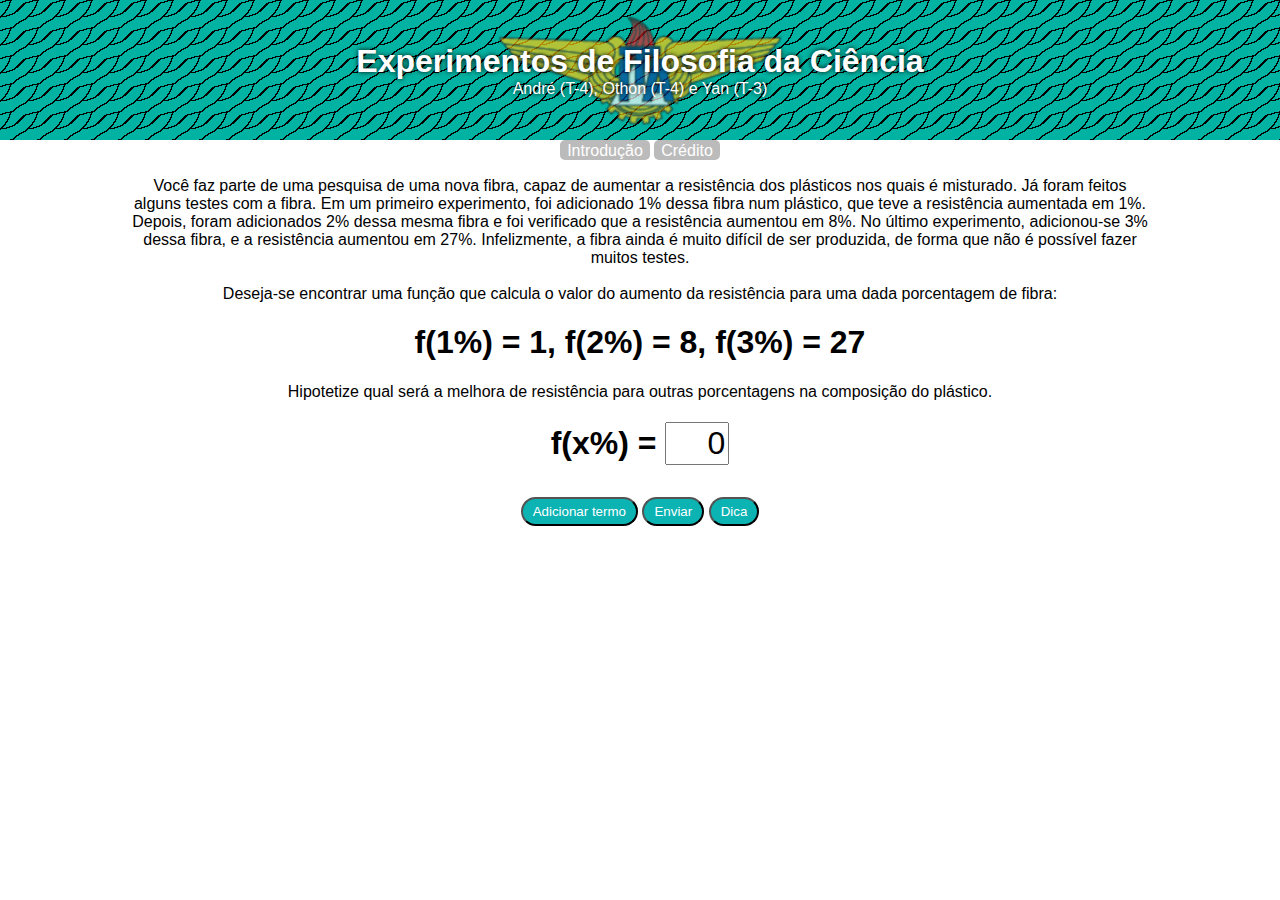
<file: adhoc.html>
<html>
<head>
<title>Adhoc - Trabalho Final de HUM-01</title>
<link rel="stylesheet" href="formatacao.css">
<link rel="icon" href="icone.png">
</head>
<body>
<script>
var fase = 0;

function clear(campo) {
	for (var i = 0; i < campo.value.length; i++) {
		if (campo.value[i] == ' ') {
			campo.value = campo.value.substring(0,i)+campo.value.substring(i+1);
			i--;
		}
	}
}

function f(x) {
	for (n = 0; n < x.length; n++) {if (x[n] == ',') {x = x.substring(0,n)+'.'+x.substring(n+1)}}
	if (+x != NaN && +x > 0) {
		alert("Resultado do experimento com "+x+"% de fibra: Aumento de "+(6*(+x)*(+x) - 11*(+x) + 6)+"%");
	} else {
		alert("Valor para teste inválido, por favor coloque apenas números positivos no campo da porcentagem a ser testada.");
	}
}

function mais() {
	var i = 0;
	while (!window['pot'+i].hidden) {
		i++;
	}
	if (i<4) {window['pot'+i].hidden = false;}
	if (i>2) {addic.hidden = true; return 0;}
	remov.hidden = false;
}
function menos() {
	var i = 3;
	while (window['pot'+i].hidden) {
		i--;
	}
	if (i>=0) {window['pot'+i].hidden = true; window['coef'+i].value = 0;}
	if (i<=1) {remov.hidden = true; return 0;}
	addic.hidden = false;
}
function submit() {
	var certo;
	if (fase == 0) {certo = +coef3.value == 1 && +coef2.value == 0 && +coef1.value == 0 && +coef0.value == 0;}
	else {certo = +coef3.value == 0 && +coef2.value == 6 && +coef1.value == -11 && +coef0.value == 6;}
	if (certo) {
		window['fimfase'+(fase+1)].hidden = false;
		next.hidden = false;
	} else {alert("Resposta incorreta");}
}

function newGame() {
	if (fase++ == 0) {
		next.hidden = true;
		fimfase1.hidden = true;
		fase2.hidden = false;
	} else {window.location.href = "final.html";}
}

function help() {
	for (n = 1; n <= 3-fase;n++) {
		window['pot'+n].hidden = false;
	}
	if (fase == 1) {
		pot3.hidden = true;
		coef3.value = 0;
		addic.hidden = false;
	} else {
		addic.hidden = true;
	}
	remov.hidden = false;
}
</script>
<!--Cabeçalho-->
<div class="cExt" style="height:140px;background-image:url(bg.png);">
	<div class="cInt" style="background-image: url(logomarca.png);background-repeat: no-repeat;background-position: center;background-size:400px;">
		<div class="titl header">Experimentos de Filosofia da Ciência</div>
		<div class="header">André (T-4), Othon (T-4) e Yan (T-3)</div>
	</div>
</div>
<div class="cExt" style="height:21px;margin-bottom:1em;">
	<div class="cInt" style="color:#fff;margin: auto">
		<!--a class="changePage" href="#">Falsificacionismo</a-->
		<a class="changePage" href="index.html">Introdução</a>
		<a class="changePage" href="credito.html">Crédito</a>
	</div>
</div>
<!--/Cabeçalho-->

<p style="margin:1em 10%"> Você faz parte de uma pesquisa de uma nova fibra, capaz de aumentar a resistência dos plásticos nos quais é misturado. Já foram feitos alguns testes com a fibra. Em um primeiro experimento, foi adicionado 1% dessa fibra num plástico, que teve a resistência aumentada em 1%. Depois, foram adicionados 2% dessa mesma fibra e foi verificado que a resistência aumentou em 8%. No último experimento, adicionou-se 3% dessa fibra, e a resistência aumentou em 27%. Infelizmente, a fibra ainda é muito difícil de ser produzida, de forma que não é possível fazer muitos testes.<br/><br/>Deseja-se encontrar uma função que calcula o valor do aumento da resistência para uma dada porcentagem de fibra:</p>
<h1>f(1%) = 1, f(2%) = 8, f(3%) = 27</h1>
<div id='fase2' hidden>
	Após certo tempo, encontrou-se uma forma mais barata de produzir o material, agora mais testes podem ser feitos.
	<h1>
		f(<input style="width:2em;font-size:1.0em;text-align:right" type="text" id='experiment' value="0"/>%)
	</h1>
	<button class="bttn" onclick="f(experiment.value)">Testar</button>
</div>

<p>
	Hipotetize qual será a melhora de resistência para outras porcentagens na composição do plástico.
</p>
<h1>
	f(x%) = 
	<span id='pot3' hidden><input style="width:2em;font-size:1.0em;text-align:right" type="text" id='coef3' value="0"/>*x³ + </span>
	<span id='pot2' hidden><input style="width:2em;font-size:1.0em;text-align:right" type="text" id='coef2' value="0"/>*x² + </span>
	<span id='pot1' hidden><input style="width:2em;font-size:1.0em;text-align:right" type="text" id='coef1' value="0"/>*x + </span>
	<span id='pot0'><input style="width:2em;font-size:1.0em;text-align:right" type="text" id='coef0' value="0"/></span>
</h1>
<button class="bttn" id='addic' onclick="mais()">Adicionar termo</button>
<button class="bttn" id='try' onclick="submit()">Enviar</button>
<button class="bttn" id='ajuda' onclick="help()">Dica</button>
<button class="bttn" id='remov' onclick="menos()" hidden>Remover termo</button><br/>
<button class="bttn" id='next' onclick="newGame()" hidden>Próxima fase</button>
<span id='fimfase1' hidden>
	<h1>Resposta correta!</h1>
	Com tais dados, imagina-se que a resposta correta seja x³.
</span>
<span id='fimfase2' hidden>
	<h1>Resposta correta!</h1>
	<iframe width="560" height="315" src="https://www.youtube.com/embed/MCHV-gvl_j8" title="YouTube video player" frameborder="0" allow="accelerometer; autoplay; clipboard-write; encrypted-media; gyroscope; picture-in-picture" allowfullscreen></iframe>
</span>
</body>
</html>
</file>
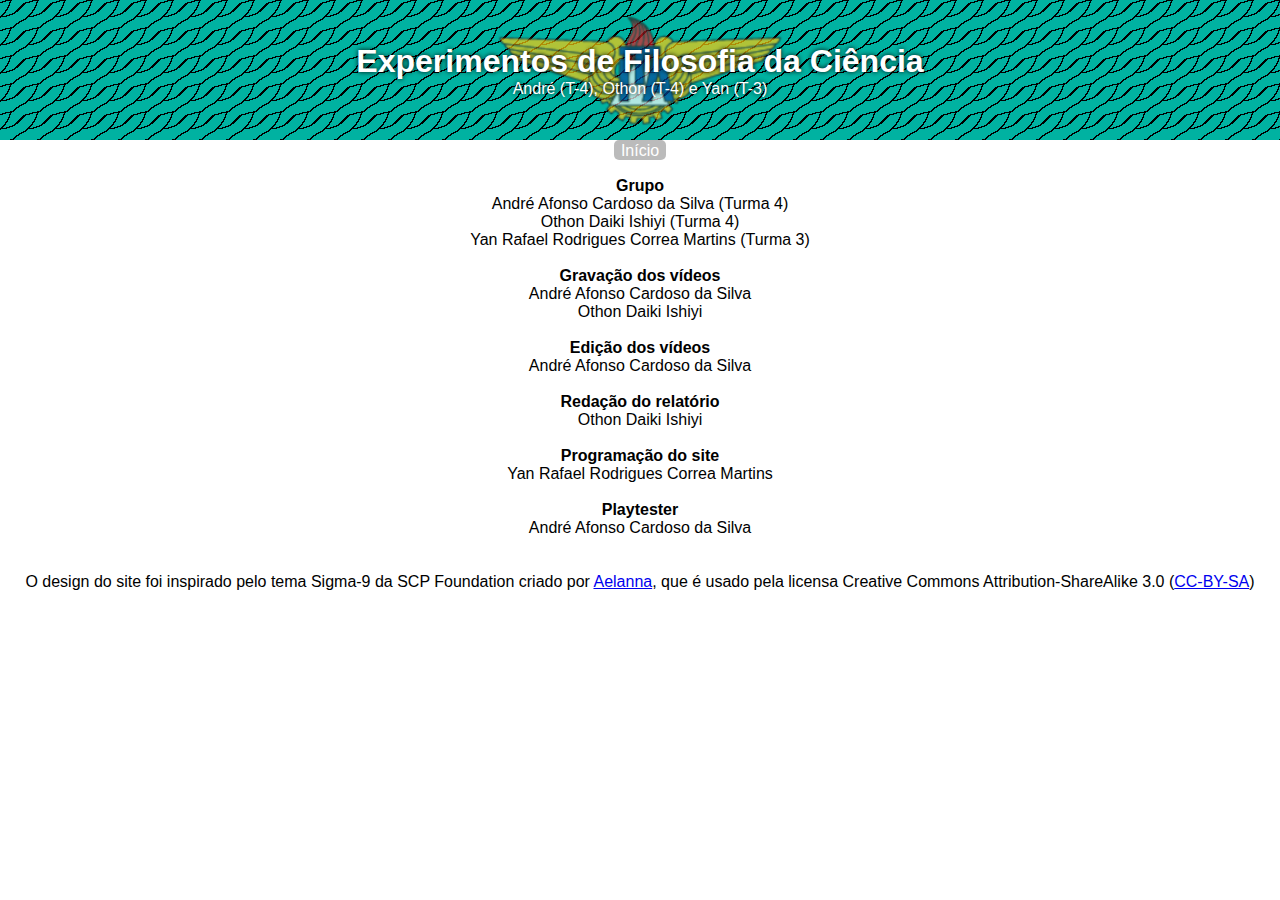
<file: credito.html>
<html>
<head>
<title>Trabalho Final de HUM-01</title>
<link rel="stylesheet" href="formatacao.css">
<link rel="icon" href="icone.png">
</head>
<body>

<!--Cabeçalho-->
<div class="cExt" style="height:140px;background-image:url(bg.png);">
	<div class="cInt" style="background-image: url(logomarca.png);background-repeat: no-repeat;background-position: center;background-size:400px;">
		<div class="titl header">Experimentos de Filosofia da Ciência</div>
		<div class="header">André (T-4), Othon (T-4) e Yan (T-3)</div>
	</div>
</div>
<div class="cExt" style="height:21px;margin-bottom:1em;">
	<div class="cInt" style="color:#fff;margin: auto">
		<a class="changePage" href="index.html">Início</a>
	</div>
</div>
<!--/Cabeçalho-->
<b>Grupo</b><br/>
André Afonso Cardoso da Silva (Turma 4)<br/>
Othon Daiki Ishiyi (Turma 4)<br/>
Yan Rafael Rodrigues Correa Martins (Turma 3)<br/>
<br/>
<b>Gravação dos vídeos</b><br/>
André Afonso Cardoso da Silva<br/>
Othon Daiki Ishiyi<br/>
<br/>
<b>Edição dos vídeos</b><br/>
André Afonso Cardoso da Silva<br/>
<br/>
<b>Redação do relatório</b><br/>
Othon Daiki Ishiyi<br/>
<br/>
<b>Programação do site</b><br/>
Yan Rafael Rodrigues Correa Martins<br/>
<br/>
<b>Playtester</b><br/>
André Afonso Cardoso da Silva<br/>
<span style='color:#0000'>(Na moral André, vc já achou bugs suficientes, pode parar)</span><br/>
<br/>
O design do site foi inspirado pelo tema Sigma-9 da SCP Foundation criado por <a href="http://www.wikidot.com/user:info/aelanna">Aelanna</a>, que é usado pela licensa Creative Commons Attribution-ShareAlike 3.0 (<a href="https://creativecommons.org/licenses/by-sa/3.0/">CC-BY-SA</a>)

</body>
</html>
</file>
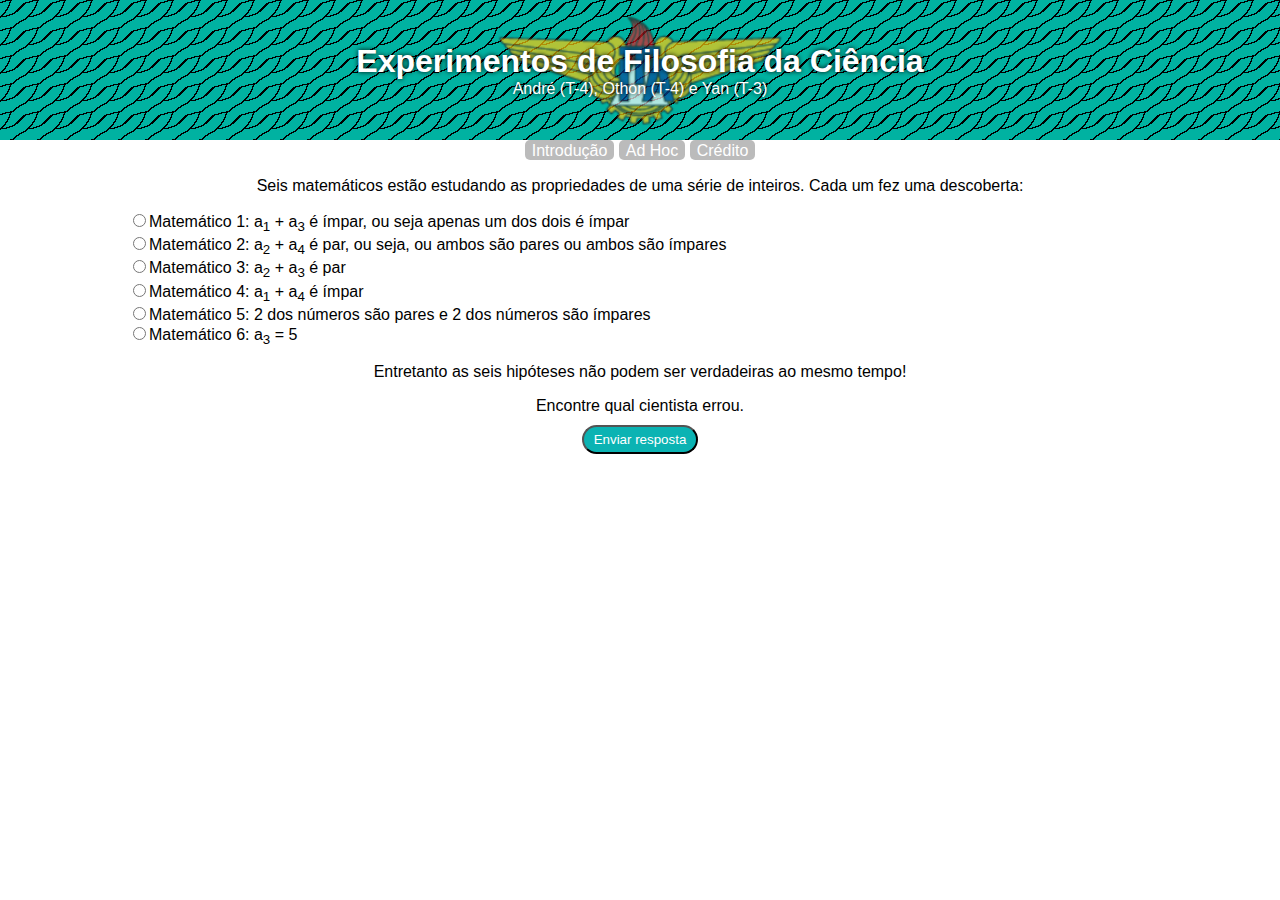
<file: final.html>
<html>
<head>
<title>Problemas - Trabalho Final de HUM-01</title>
<link rel="stylesheet" href="formatacao.css">
<link rel="icon" href="icone.png">
</head>
<body>
<script>
function clear(campo) {
	for (var i = 0; i < campo.value.length; i++) {
		if (campo.value[i] == ' ') {
			campo.value = campo.value.substring(0,i)+campo.value.substring(i+1);
			i--;
		}
	}
}



function submit() {
	var botoes = document.getElementsByName("errado");
	for (n = 5; n > -1 && !botoes[n].checked; n--) {
		if (n==0) {n--;break;}
	}
	if (botoes[n].id == 'c5') {
		fim.hidden = false;
	} else {alert("Resposta incorreta.");}
}
</script>
<!--Cabeçalho-->
<div class="cExt" style="height:140px;background-image:url(bg.png);">
	<div class="cInt" style="background-image: url(logomarca.png);background-repeat: no-repeat;background-position: center;background-size:400px;">
		<div class="titl header">Experimentos de Filosofia da Ciência</div>
		<div class="header">André (T-4), Othon (T-4) e Yan (T-3)</div>
	</div>
</div>
<div class="cExt" style="height:21px;margin-bottom:1em;">
	<div class="cInt" style="color:#fff;margin: auto">
		<!--a class="changePage" href="#">Falsificacionismo</a-->
		<a class="changePage" href="index.html">Introdução</a>
		<a class="changePage" href="adhoc.html">Ad Hoc</a>
		<a class="changePage" href="credito.html">Crédito</a>
	</div>
</div>
<!--/Cabeçalho-->

<p style="margin:1em 10%">Seis matemáticos estão estudando as propriedades de uma série de inteiros. Cada um fez uma descoberta:</p>
<div style="margin: 1em 10%;text-align:left">
	<input type="radio" id="c1" name="errado" value="1"><label for="c1">Matemático 1: a<sub>1</sub> + a<sub>3</sub> é ímpar, ou seja apenas um dos dois é ímpar</li></label><br/>
	<input type="radio" id="c2" name="errado" value="2"><label for="c2">Matemático 2: a<sub>2</sub> + a<sub>4</sub> é par, ou seja, ou ambos são pares ou ambos são ímpares</li></label><br/>
	<input type="radio" id="c3" name="errado" value="3"><label for="c3">Matemático 3: a<sub>2</sub> + a<sub>3</sub> é par</li></label><br/>
	<input type="radio" id="c4" name="errado" value="4"><label for="c4">Matemático 4: a<sub>1</sub> + a<sub>4</sub> é ímpar</li></label><br/>
	<input type="radio" id="c5" name="errado" value="5"><label for="c5">Matemático 5: 2 dos números são pares e 2 dos números são ímpares</li></label><br/>
	<input type="radio" id="c6" name="errado" value="6"><label for="c6">Matemático 6: a<sub>3</sub> = 5</li></label>
</div>
<p style="margin:1em 10%">Entretanto as seis hipóteses não podem ser verdadeiras ao mesmo tempo!</p>
<p style="margin:1em 10%">Encontre qual cientista errou.<br/><button class="bttn" id='try' onclick="submit()">Enviar resposta</button></p>

<div id='fim' name='fim' hidden>
	<h1>Resposta correta</h1>
	<iframe width="560" height="315" src="https://www.youtube.com/embed/haKpBFcnRBU" title="YouTube video player" frameborder="0" allow="accelerometer; autoplay; clipboard-write; encrypted-media; gyroscope; picture-in-picture" allowfullscreen></iframe>
</div>
</body>
</html>
</file>
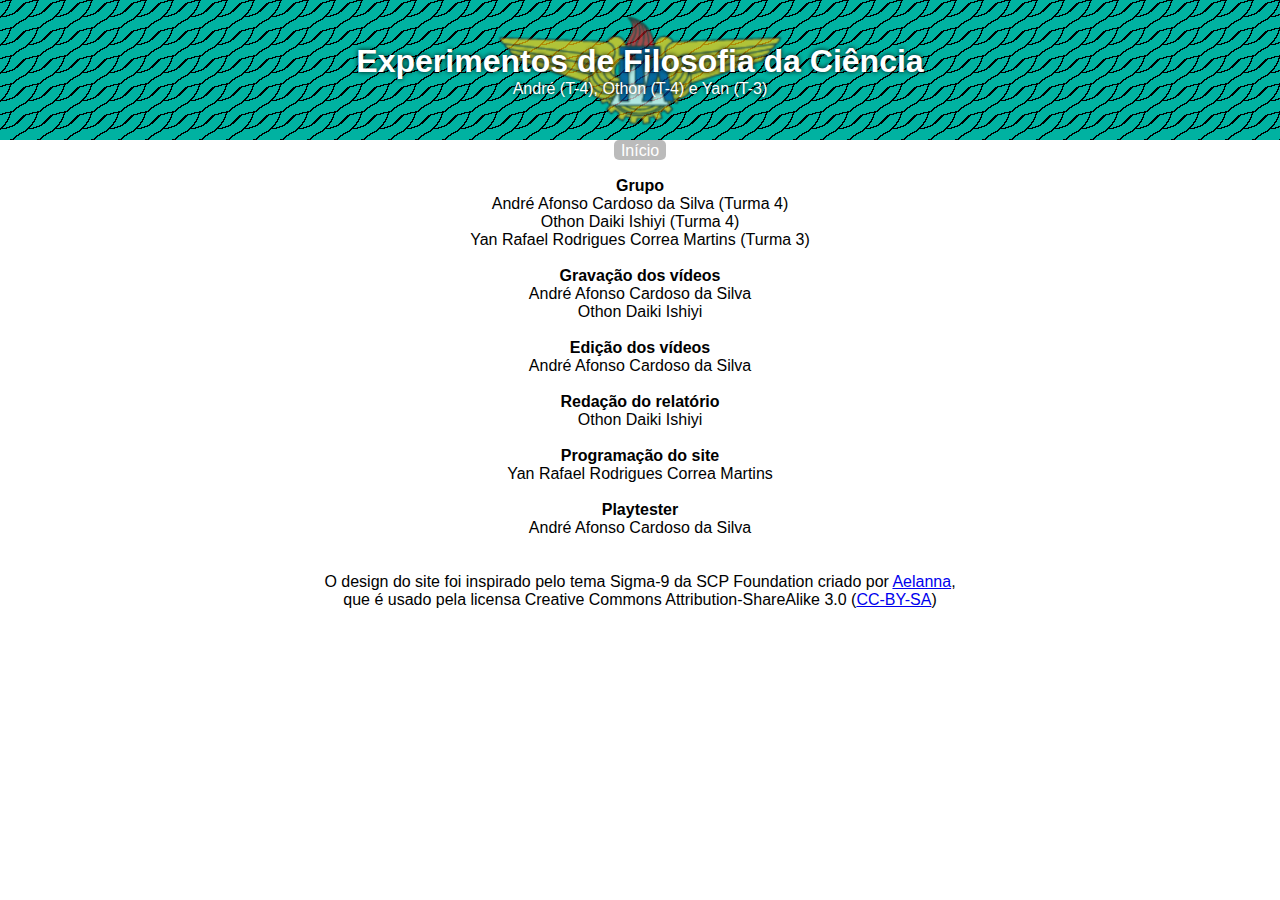
<file: hum01/credito.html>
<html>
<head>
<title>Trabalho Final de HUM-01</title>
<link rel="stylesheet" href="formatacao.css">
<link rel="icon" href="icone.png">
</head>
<body>

<!--Cabeçalho-->
<div class="cExt" style="height:140px;background-image:url(bg.png);">
	<div class="cInt" style="background-image: url(logomarca.png);background-repeat: no-repeat;background-position: center;background-size:400px;">
		<div class="titl header">Experimentos de Filosofia da Ciência</div>
		<div class="header">André (T-4), Othon (T-4) e Yan (T-3)</div>
	</div>
</div>
<div class="cExt" style="height:21px;margin-bottom:1em;">
	<div class="cInt" style="color:#fff;margin: auto">
		<a class="changePage" href="index.html">Início</a>
	</div>
</div>
<!--/Cabeçalho-->
<b>Grupo</b><br/>
André Afonso Cardoso da Silva (Turma 4)<br/>
Othon Daiki Ishiyi (Turma 4)<br/>
Yan Rafael Rodrigues Correa Martins (Turma 3)<br/>
<br/>
<b>Gravação dos vídeos</b><br/>
André Afonso Cardoso da Silva<br/>
Othon Daiki Ishiyi<br/>
<br/>
<b>Edição dos vídeos</b><br/>
André Afonso Cardoso da Silva<br/>
<br/>
<b>Redação do relatório</b><br/>
Othon Daiki Ishiyi<br/>
<br/>
<b>Programação do site</b><br/>
Yan Rafael Rodrigues Correa Martins<br/>
<br/>
<b>Playtester</b><br/>
André Afonso Cardoso da Silva<br/>
<span style='color:#0000'>(Na moral André, vc já achou bugs suficientes, pode parar)</span><br/>
<br/>
O design do site foi inspirado pelo tema Sigma-9 da SCP Foundation criado por <a href="http://www.wikidot.com/user:info/aelanna">Aelanna</a>,<br/>que é usado pela licensa Creative Commons Attribution-ShareAlike 3.0 (<a href="https://creativecommons.org/licenses/by-sa/3.0/">CC-BY-SA</a>)

</body>
</html>
</file>
<file: style.css>
body {
	display: flex;
	flex-direction:row;
	align-items:start;
	justify-content:start;
	font-family:sans-serif;
	margin: 0;
	background-color:#222;
	color: #aaa;
	overflow-y: hidden;
}

::selection{
	color:#eee !important;
	background-color: #c00 !important;
	text-decoration-color: #eee !important;
}

#header {
	height:100vh;
	margin: 0;
	background-color: #000;
	color: #aaa;
	padding:0 0.5rem;
	position:sticky;
	border-right:#aaa solid 2px;
}

#header h1{
	margin:5vh 0;
	font-family: monospace;
	font-size: 1.8rem;
	width:0.6em;
	line-height:8.18vh;
	line-break: anywhere;
}

#sliding{
	display:flex;
	flex-direction:column;
	align-items:stretch;
	justify-content:start;
	height: 270vh;
	width: 160vh;
	margin-left: 0 !important;
	animation-name:carrossel;
	animation-timing-function: ease;
	animation-iteration-count: infinite;
	animation-duration: 15s;
}
@media (min-aspect-ratio:9/5) {
	@keyframes carrossel {
		0% {margin-top: 5vh;}
		27% {margin-top: 5vh;}
		33% {margin-top: -85vh;}
		61% {margin-top: -85vh;}
		67% {margin-top: -175vh;}
		93% {margin-top: -175vh;}
		100% {margin-top: 5vh;}
	}
}
@media (max-aspect-ratio:9/5) {
	@keyframes carrossel {
		0% {margin-left: 5vw;}
		27% {margin-left: 5vw;}
		33% {margin-left: -85vw;}
		61% {margin-left: -85vw;}
		67% {margin-left: -175vw;}
		93% {margin-left: -175vw;}
		100% {margin-left: 5vw;}
	}
}

#sliding div{
	box-sizing: border-box;
	display:flex;
	flex-direction:column;
	align-items: start;
	justify-content:end;
	height:90vh;
	width:160vh;
	background-repeat: no-repeat;
	background-size: cover;
	background-position: center;
	color:#fff;
	padding:1rem;
}
#sliding div h2, #sliding div p{
	background-color: #000a;
	padding:0.2rem;
	max-width: 60%;
}
#etc{
	box-sizing: border-box;
	background-color:#000;
	height:90vh;
	margin: 5vh 0;
	padding:0 1rem;
	display:grid;
	row-gap: 0;
	grid-auto-flow: column;
}

@media (min-height: 37rem) {
	#etc {
		grid-template-rows: 1fr 3fr 3fr 3fr;
	}
}

@media (min-height: 31rem) and (max-height: 37rem) {
	#etc {
		grid-template-rows: 1fr 3fr 3fr;
	}
}

@media (max-height: 31rem) {
	#etc {
		grid-template-rows: 1fr 3fr;
	}
	#etc h1{margin-left:10px !important;}
	.metade.base{height:50vh;}
	.metade {width:unset}
}

#etc h1{
	grid-column-start: 1;
	grid-column-end: 999;
	margin: auto;
}

.metade.topo{
	border-radius: 10px 10px 0 0;
	border-width: 1px 1px 0 1px;
	margin:auto 10px 0 10px;
	background-color:#222;
	text-align: center;
}

.metade.topo.link:hover {background-color: #333;}

.metade.base{
	border-radius: 0 0 10px 10px;
	border-width: 0 1px 1px 1px;
	margin: 0 10px 10px 10px;
	background-color:#111;
}

.metade{
	border-color:#aaa;
	border-style: solid;
	width:20rem;
	padding:10px;
}

#bot1{background-image: url(twitterBot.png);}
#hum01{background-image: url(hum01.png);}
#momentum{background-image: url(momentum.png);}

.destaque, .metade.topo{color:#fd0;}

h1,h2,p {margin:0;}

a {	color: #ca0;}
a:hover {color:#ec0;}
</file>
<file: normal.css>
body {
	font-family:sans-serif;
	margin: 0;
	background-color:#222;
	color: #aaa;
	overflow-x: hidden;
}

::selection{
	color:#eee !important;
	background-color: #c00 !important;
	text-decoration-color: #eee !important;
}

#header {
	width:100%;
	margin: 0;
	background-color: #000;
	color: #aaa;
	padding:0.5rem;
	position:sticky;
	border-bottom:#aaa solid 2px;
}

#header h1{margin-left:5vw;}

#sliding{
	display:flex;
	flex-direction:row;
	align-items:stretch;
	justify-content:start;
	margin-bottom:0;
	height: 80vmin;
	width: 270vw;
	margin-top: 0 !important;
	animation-name:carrossel;
	animation-timing-function: ease;
	animation-iteration-count: infinite;
	animation-duration: 15s;
}

@media (min-aspect-ratio:9/5) {
	@keyframes carrossel {
		0% {margin-top: 5vh;}
		27% {margin-top: 5vh;}
		33% {margin-top: -85vh;}
		61% {margin-top: -85vh;}
		67% {margin-top: -175vh;}
		93% {margin-top: -175vh;}
		100% {margin-top: 5vh;}
	}
}
@media (max-aspect-ratio:9/5) {
	@keyframes carrossel {
		0% {margin-left: 5vw;}
		27% {margin-left: 5vw;}
		33% {margin-left: -85vw;}
		61% {margin-left: -85vw;}
		67% {margin-left: -175vw;}
		93% {margin-left: -175vw;}
		100% {margin-left: 5vw;}
	}
}

#sliding div{
	display:flex;
	flex-direction:column;
	align-items: start;
	justify-content:end;
	box-sizing: border-box;
	width:90vw;
	background-repeat: no-repeat;
	background-size: cover;
	background-position: center;
	color:#fff;
	padding:1rem;
	flex-shrink: 0;
}
#sliding div h2, #sliding div p{
	background-color: #000a;
	padding:0.2rem;
	max-width: 60%;
}

#etc{
	background-color:#000;
	box-sizing: border-box;
	width:90vw;
	margin: 0 5vw 32px 5vw;
	padding:0 1rem;
	display:grid;
	row-gap: 0;
	grid-auto-flow: row;
}

@media (min-width: 750px) {
	#etc {
		grid-template-columns: 1fr 1fr 1fr;
	}
	#etc h1{
		grid-column-end: 4;
	}
}

@media (min-width: 550px) and (max-width: 750px) {
	#etc {
		grid-template-columns: 1fr 1fr;
	}
	#etc h1{
		grid-column-end: 3;
	}
}

@media (max-width: 550px) {
	#etc {
		grid-template-columns: 1fr;
	}
	#etc h1{
		grid-column-end: 2;
	}
}

#etc h1{
	grid-column-start: 1;
	margin: 1rem auto;
}

.unidadetc {
	margin: 10px;
}

.metade.topo{
	border-radius: 10px 10px 0 0;
	border-width: 1px 1px 0 1px;
	background-color:#222;
	text-align: center;
}
.metade.topo.link:hover {background-color: #333;}

.metade.base{
	border-radius: 0 0 10px 10px;
	border-width: 0 1px 1px 1px;
	background-color:#111;
}

.metade{
	border-color:#aaa;
	border-style: solid;
	width:100%;
	padding:10px;
	box-sizing: border-box;
}


#bot1{background-image: url(twitterBot.png);}
#hum01{background-image: url(hum01.png);}
#momentum{background-image: url(momentum.png);}

.destaque, .metade.topo {color:#fd0;}

h1,h2,p {margin:0;}

a {	color: #ca0;}
a:hover {color:#ec0;}
</file>
<file: cv25/assets/css/main.css>
@import url("https://fonts.googleapis.com/css?family=Arvo:700|Open+Sans");

:root{
  /*Esquema de cores*/
  --cv-texto: #f5fdff;
  --cv-fundo: #001e24;
  --cv-primar: #2492a7;
  --cv-secund: #00414c;
  --cv-accent: #1cd8fd;
}

html {
  overflow-x: hidden;
}

body {
  background: var(--cv-fundo);
  font-size: 14px;
  font-weight: 400;
  font-family: 'Open Sans', sans-serif;
  -webkit-box-sizing: border-box;
  -moz-box-sizing: border-box;
  box-sizing: border-box;
  -webkit-font-smoothing: subpixel-antialiased;
  color: var(--cv-texto);
  line-height: 25px;
  -webkit-backface-visibility: hidden;
  backface-visibility: hidden;
  overflow-x: hidden;
}

h1, h2, h3, h4 {
  font-size: 38px;
  color: var(--cv-accent);
  font-weight: 700;
  font-family: 'Arvo', serif;
}

a {
  -webkit-transition: all 0.2s linear;
  -moz-transition: all 0.2s linear;
  -o-transition: all 0.2s linear;
  transition: all 0.2s linear;
}

a:hover {
  text-decoration: none;
}

a a:focus {
  outline: none;
}

p {
  font-weight: 400;
  font-family: 'Open Sans', sans-serif;
  margin: 0px;
  font-size: 14px;
}

ul, ol {
  list-style: outside none none;
  margin: 0;
  padding: 0;
}

ul li, ol li {
  list-style: none;
}

a:not([href]):not([tabindex]) {
  color: #fff;
}

.section-header {
  margin-bottom: 30px;
}

.section-header p {
  text-align: center;
  font-weight: 400;
  line-height: 26px;
}

.section-title {
  font-size: 30px;
  color: var(--cv-accent);
  display: inline-block;
  font-weight: 700;
  position: relative;
}

.shape {
  height: 1px;
  margin: 0 auto 30px;
  position: relative;
  width: 60px;
  background-color: var(--cv-primar);
}

.padding-none {
  padding: 0px;
}

.bg-gray {
  background: var(--cv-secund);
}

.overlay {
  position: absolute;
  width: 100%;
  height: 100%;
  top: 0px;
  left: 0px;
  background: rgba(61, 96, 244, 0.3);
}

.btn {
  font-size: 14px;
  padding: 10px 30px;
  cursor: pointer;
  font-weight: 400;
  color: #fff;
  border-radius: 30px;
  -webkit-transition: all 0.2s linear;
  -moz-transition: all 0.2s linear;
  -o-transition: all 0.2s linear;
  transition: all 0.2s linear;
  display: inline-block;
}

.btn:focus,
.btn:active {
  box-shadow: none;
  outline: none;
  color: #fff;
}

.btn-common {
  background-color: var(--cv-primar);
  position: relative;
  z-index: 1;
  text-transform: uppercase;
}

.btn-common:hover {
  color: var(--cv-primar);
  background: transparent;
  border: 1px dotted var(--cv-primar);
  box-shadow: 0 6px 22px rgba(0, 0, 0, 0.1);
  transition: all .2s ease-in-out;
  -moz-transition: all .2s ease-in-out;
  -webkit-transition: all .2s ease-in-out;
}

.btn-border {
  color: var(--cv-primar);
  background-color: transparent;
  border: 1px solid var(--cv-primar);
  border-radius: 30px;
  text-transform: uppercase;
}

.btn-border:hover {
  color: #fff;
  border-color: var(--cv-primar);
  background-color: var(--cv-primar);
}

.btn-border:focus {
  color: #fff;
  border-color: var(--cv-primar);
  background-color: var(--cv-primar);
}

.btn-lg {
  padding: 14px 33px;
  text-transform: uppercase;
  font-size: 16px;
}

.btn-rm {
  padding: 7px 0px;
  color: var(--cv-primar);
  text-transform: capitalize;
}

.btn-rm:hover {
  color: var(--cv-primar);
}

button:focus {
  outline: none !important;
}

.icon-close, .icon-check {
  color: var(--cv-primar);
}

.social-icon a {
  color: #666;
  background: #fff;
  width: 32px;
  height: 32px;
  line-height: 34px;
  display: inline-block;
  text-align: center;
  border-radius: 100%;
  font-size: 16px;
  margin: 15px 6px 12px 4px;
  transition: all 0.3s ease-in-out 0s;
  -moz-transition: all 0.3s ease-in-out 0s;
  -webkit-transition: all 0.3s ease-in-out 0s;
  -o-transition: all 0.3s ease-in-out 0s;
}

.social-icon a:hover {
  color: #fff !important;
}

.social-icon .facebook:hover {
  background: #3b5999;
}

.social-icon .twitter:hover {
  background: #4A9CEC;
}

.social-icon .instagram:hover {
  background: #D6274D;
}

.social-icon .linkedin:hover {
  background: #1260A2;
}

.social-icon .google:hover {
  background: #CE332A;
}

/* ScrollToTop */
a.back-to-top {
  display: none;
  position: fixed;
  bottom: 18px;
  right: 15px;
  text-decoration: none;
}

a.back-to-top i {
  display: block;
  font-size: 22px;
  width: 40px;
  height: 40px;
  line-height: 40px;
  color: #fff;
  background: var(--cv-primar);
  border-radius: 30px;
  text-align: center;
  transition: all 0.2s ease-in-out;
  -moz-transition: all 0.2s ease-in-out;
  -webkit-transition: all 0.2s ease-in-out;
  -o-transition: all 0.2s ease-in-out;
  box-shadow: 0 0 4px rgba(0, 0, 0, 0.14), 0 4px 8px rgba(0, 0, 0, 0.28);
}

a.back-to-top:hover, a.back-to-top:focus {
  text-decoration: none;
}

/* Preloader */
#preloader {
  position: fixed;
  top: 0;
  left: 0;
  right: 0;
  bottom: 0;
  background-color: var(--cv-fundo);
  z-index: 9999999;
}

.loader {
  top: 50%;
  width: 50px;
  height: 50px;
  border-radius: 100%;
  position: relative;
  margin: 0 auto;
}

#loader-1:before, #loader-1:after {
  content: "";
  position: absolute;
  top: -10px;
  left: -10px;
  width: 100%;
  height: 100%;
  border-radius: 100%;
  border: 7px solid transparent;
  border-top-color: var(--cv-primar);
}

#loader-1:before {
  z-index: 100;
  animation: spin 1s infinite;
}

#loader-1:after {
  border: 7px solid #f2f2f2;
}

@keyframes spin {
  0% {
    -webkit-transform: rotate(0deg);
    -ms-transform: rotate(0deg);
    -o-transform: rotate(0deg);
    transform: rotate(0deg);
  }
  100% {
    -webkit-transform: rotate(360deg);
    -ms-transform: rotate(360deg);
    -o-transform: rotate(360deg);
    transform: rotate(360deg);
  }
}

.section-padding {
  padding: 60px 0;
}

hr {
  border-top: 1px dotted #ddd;
}

/* ==========================================================================
  8. Features Section Style
   ========================================================================== */
#features {
  background: var(--cv-fundo);
}

#features .icon {
  display: inline-block;
  width: 60px;
  height: 60px;
  border-radius: 4px;
  text-align: center;
  position: relative;
  z-index: 1;
}

#features .content-left span {
  float: right;
}

#features .content-left .text {
  text-align: right;
}

#features .content-right span {
  float: left;
}

#features .box-item {
  box-shadow: 0 0 12px #F4F4F4;
  padding: 15px;
  line-height: 22px;
  margin-top: 30px;
  border-radius: 3px;
  background-color: var(--cv-fundo);
  -webkit-transition: all .3s ease-in-out;
  -mox-transition: all .3s ease-in-out;
  transition: all .3s ease-in-out;
  position: relative;
  top: 0;
}

#features .box-item .icon {
  text-align: center;
  margin: 12px;
  -webkit-transition: all 0.2s linear;
  -moz-transition: all 0.2s linear;
  -o-transition: all 0.2s linear;
  transition: all 0.2s linear;
}

#features .box-item .icon i {
  color: var(--cv-primar);
  font-size: 30px;
  -webkit-transition: all 0.2s linear;
  -moz-transition: all 0.2s linear;
  -o-transition: all 0.2s linear;
  transition: all 0.2s linear;
}

#features .box-item .text h4 {
  cursor: pointer;
  font-size: 18px;
  font-weight: 500;
  line-height: 22px;
  -webkit-transition: all 0.2s linear;
  -moz-transition: all 0.2s linear;
  -o-transition: all 0.2s linear;
  transition: all 0.2s linear;
}

#features .box-item .text p {
  font-size: 14px;
  line-height: 26px;
}

#features .box-item:hover {
  box-shadow: 0 10px 22px 10px rgba(27, 38, 49, 0.1);
}

#features .box-item:hover h4 {
  color: var(--cv-primar);
}

#features .show-box {
  margin-top: 50px;
}

#features .show-box img {
  width: 100%;
}

/* Services Item */
.services-item {
  padding: 20px;
  border-radius: 4px;
  text-align: center;
  margin: 15px 0;
  box-shadow: 0 0 12px #053845;
  background-color: var(--cv-secund);
  transition: all 0.3s ease-in-out 0s;
  -moz-transition: all 0.3s ease-in-out 0s;
  -webkit-transition: all 0.3s ease-in-out 0s;
  -o-transition: all 0.3s ease-in-out 0s;
}

.services-item .icon {
  border: 1px solid #f1f1f1;
  width: 70px;
  height: 70px;
  border-radius: 50%;
  margin: 0 auto;
  transition: all 0.3s ease-in-out 0s;
  -moz-transition: all 0.3s ease-in-out 0s;
  -webkit-transition: all 0.3s ease-in-out 0s;
  -o-transition: all 0.3s ease-in-out 0s;
}

.services-item .icon i {
  font-size: 30px;
  color: var(--cv-primar);
  line-height: 70px;
  transition: all 0.3s ease-in-out 0s;
  -moz-transition: all 0.3s ease-in-out 0s;
  -webkit-transition: all 0.3s ease-in-out 0s;
  -o-transition: all 0.3s ease-in-out 0s;
}

.services-item .services-content h3 {
  margin-top: 10px;
  font-weight: 500;
  text-transform: uppercase;
  margin-bottom: 10px;
}

.services-item .services-content h3 a {
  font-size: 16px;
  color: var(--cv-texto);
}

.services-item .services-content h3 a:hover {
  color: var(--cv-accent);
}

.services-item:hover {
  box-shadow: 0 10px 22px 10px rgba(27, 38, 49, 0.1);
}

.services-item:hover .icon {
  background: var(--cv-primar);
}

.services-item:hover .icon i {
  color: #fff;
}

#service {
  position: relative;
}

.about-area .about-wrapper {
  height: 100%;
  width: 100%;
  display: table;
}

.about-area .about-wrapper > div {
  vertical-align: middle;
  display: table-cell;
}

.about-area img {
  border-radius: 4px;
}

.about-area .content {
  margin-top: 15px;
}

.about-area .content p {
  margin-bottom: 30px;
}

#cta {
  padding: 30px 0;
}

.navbar-brand {
  position: relative;
  padding: 0px;
}

.top-nav-collapse {
  background: var(--cv-primar);
  z-index: 999999;
  padding: 5px !important;
  top: 0px !important;
  box-shadow: 0px 3px 6px 3px rgba(0, 0, 0, 0.06);
  background: var(--cv-primar) !important;
  -webkit-animation-duration: 1s;
  animation-duration: 1s;
}

.top-nav-collapse .navbar-brand {
  top: 0px;
}

.top-nav-collapse .navbar-brand img {
  width: 70%;
  content:url("../img/logo2.png");
}

.top-nav-collapse .navbar-nav .nav-link {
  color: var(--cv-texto) !important;
  margin-top: 0px !important;
  margin-bottom: 0px !important;
}

.top-nav-collapse .navbar-nav .nav-link:hover {
  cursor: pointer;
  color: var(--cv-accent) !important;
  border-color: var(--cv-accent) !important;
}

.top-nav-collapse .navbar-nav .nav-link:hover {
  color: var(--cv-accent) !important;
}

.navbar-expand-md .navbar-toggler {
  background: transparent;
  border: 1px solid var(--cv-primar);
  color: var(--cv-primar);
  border-radius: 4px;
  cursor: pointer;
}

.navbar-brand img {
  width: 70%;
}

.top-nav-collapse .navbar-nav li.active a.nav-link {
  color: var(--cv-accent) !important;
  border-color: var(--cv-accent);
}

.indigo {
  background: transparent;
}

.menu-bg {
  background: transparent;
}

.navbar-expand-md .navbar-nav .nav-link i {
  font-size: 14px;
  margin-left: 5px;
  vertical-align: middle;
  -webkit-transition: all 0.3s ease-in-out;
  -moz-transition: all 0.3s ease-in-out;
  transition: all 0.3s ease-in-out;
}

.navbar-expand-md .navbar-nav .nav-item {
  padding-left: 25px;
}

.navbar-expand-md .navbar-nav .nav-link {
  color: var(--cv-texto);
  font-weight: 400;
  padding: 7px 0;
  cursor: pointer;
  position: relative;
  background: transparent;
  -webkit-transition: all 0.3s ease-in-out;
  -moz-transition: all 0.3s ease-in-out;
  transition: all 0.3s ease-in-out;
}

.navbar-expand-md .navbar-nav .nav-link:before {
  background-color: var(--cv-primar);
  content: '';
  display: block;
  height: 2px;
  position: absolute;
  margin: 0 auto;
  width: 0;
  top: 35px;
  left: 0;
  right: 0;
  bottom: 0;
  transition: width 1s;
  -ms-transition: width 1s;
  -webkit-transition: width 1s;
}

.navbar-expand-md .navbar-nav li a:hover,
.navbar-expand-md .navbar-nav li .active > a,
.navbar-expand-md .navbar-nav li a:focus {
  color: #fff;
  outline: none;
}

.navbar-expand-md .navbar-nav .active > .nav-link,
.navbar-expand-md .navbar-nav .nav-link.active,
.navbar-expand-md .navbar-nav .nav-link.open,
.navbar-expand-md .navbar-nav .open > .nav-link {
  color: var(--cv-accent) !important;
  width: 100%;
}

.navbar-expand-md .navbar-nav .nav-link:hover,
.navbar-expand-md .navbar-nav .nav-link:hover::before,
.navbar-expand-md .navbar-nav .nav-link:focus {
  color: var(--cv-accent);
  width: 100%;
  transition: width 1s;
  -webkit-transition: width 1s;
  -ms-transition: width 1s;
}

.navbar {
  padding: 10px 0;
}

.navbar li.active a.nav-link {
  color: #ff0000;
}

.dropdown-toggle::after {
  display: none;
}

.dropdown-menu {
  margin: 0;
  padding: 0;
  display: none;
  position: absolute;
  z-index: 99;
  min-width: 210px;
  background-color: #fff;
  white-space: nowrap;
  border-radius: 4px;
  -webkit-box-shadow: 0 6px 12px rgba(0, 0, 0, 0.175);
  box-shadow: 0 6px 12px rgba(0, 0, 0, 0.175);
  animation: fadeIn 0.4s;
  -webkit-animation: fadeIn 0.4s;
  -moz-animation: fadeIn 0.4s;
  -o-animation: fadeIn 0.4s;
  -ms-animation: fadeIn 0.4s;
}

.dropdown-menu:before {
  content: "";
  display: inline-block;
  position: absolute;
  bottom: 100%;
  left: 20%;
  margin-left: -5px;
  border-right: 10px solid transparent;
  border-left: 10px solid transparent;
  border-bottom: 10px solid #fff;
}

.dropdown:hover .dropdown-menu {
  display: block;
  position: absolute;
  text-align: left;
  top: 100%;
  border: none;
  animation: fadeIn 0.4s;
  -webkit-animation: fadeIn 0.4s;
  -moz-animation: fadeIn 0.4s;
  -o-animation: fadeIn 0.4s;
  -ms-animation: fadeIn 0.4s;
}

.dropdown .dropdown-menu .dropdown-item {
  width: 100%;
  padding: 12px 20px;
  font-size: 14px;
  color: #333;
  border-bottom: 1px solid #f1f1f1;
  text-decoration: none;
  display: inline-block;
  float: left;
  clear: both;
  position: relative;
  outline: 0;
  transition: all 0.3s ease-in-out;
  -webkit-transition: all 0.3s ease-in-out;
  -moz-transition: all 0.3s ease-in-out;
  -o-transition: all 0.3s ease-in-out;
  -ms-transition: all 0.3s ease-in-out;
}

.dropdown .dropdown-menu .dropdown-item:last-child {
  border-bottom: none;
  border-bottom-left-radius: 4px;
  border-bottom-right-radius: 4px;
}

.dropdown .dropdown-menu .dropdown-item:first-child {
  border-top-left-radius: 4px;
  border-top-right-radius: 4px;
}

.dropdown .dropdown-item:focus,
.dropdown .dropdown-item:hover,
.dropdown .dropdown-item.active {
  color: var(--cv-primar);
  background: #f7f7f7;
}

.dropdown-item.active, .dropdown-item:active {
  background: transparent;
}

.fadeInUpMenu {
  -webkit-animation-name: fadeInUpMenu;
  animation-name: fadeInUpMenu;
}

/* ==========================================================================
3. Hero Area
========================================================================== */
#hero-area {
  background-image: url(../img/hero-area.svg);
  background-position: center center;
  background-repeat: no-repeat;
  background-size: cover;
  min-height: 650px;
  position: relative;
  overflow: hidden;
  padding: 180px 0 80px;
}

#hero-area .contents .head-title {
  color: var(--cv-accent);
  font-size: 42px;
  font-weight: 700;
  line-height: 60px;
  margin-bottom: 10px;
}

#hero-area .contents .header-button {
  margin-top: 20px;
  color: var(--cv-accent);
}

#hero-area .contents .header-button .btn {
  margin-right: 10px;
}

.sloder-img {
  background: #34363a;
}

/* Team Item */
.team-item:hover {
  box-shadow: 0 10px 22px 10px rgba(27, 38, 49, 0.1);
}

.team-item {
  margin: 15px 0;
  border-radius: 0px;
  box-shadow: 0px 2px 18px 0px rgba(198, 198, 198, 0.3);
  transition: all 0.3s ease-in-out 0s;
  -moz-transition: all 0.3s ease-in-out 0s;
  -webkit-transition: all 0.3s ease-in-out 0s;
  -o-transition: all 0.3s ease-in-out 0s;
  background: #fff;
}

.team-item .team-img {
  float: left;
  width: 200px;
  margin-right: 30px;
}

.team-item .contetn {
  padding: 15px 50px;
  height: 200px;
}

.team-item .social-icons {
  padding-top: 11px;
  transition: all 0.3s ease-in-out 0s;
  -moz-transition: all 0.3s ease-in-out 0s;
  -webkit-transition: all 0.3s ease-in-out 0s;
  -o-transition: all 0.3s ease-in-out 0s;
}

.team-item .social-icons li {
  display: inline-block;
  margin-right: 10px;
}

.team-item .social-icons li a {
  letter-spacing: 0px;
  outline: 0 !important;
}

.team-item .social-icons li a i {
  font-size: 18px;
  display: block;
  transition: all 0.3s ease-in-out 0s;
  -moz-transition: all 0.3s ease-in-out 0s;
  -webkit-transition: all 0.3s ease-in-out 0s;
  -o-transition: all 0.3s ease-in-out 0s;
}

.team-item .social-icons li .lni-facebook-filled {
  color: #3b5998;
}

.team-item .social-icons li .lni-twitter-filled {
  color: #00aced;
}

.team-item .social-icons li .lni-instagram-filled {
  color: #fb3958;
}

.team-item .info-text {
  margin-bottom: 10px;
}

.team-item .info-text h3 {
  font-size: 16px;
  text-transform: uppercase;
  font-weight: 500;
  margin-bottom: 5px;
}

.team-item .info-text h3 a {
  color: #333;
}

.team-item .info-text h3 a:hover {
  color: var(--cv-primar);
}

.team-item .info-text p {
  margin: 0;
  color: #888;
}

.team-item:hover .team-overlay {
  opacity: 1;
}

/* ==========================================================================
   Pricing Table Style
   ========================================================================== */
#pricing {
  text-align: center;
}

#pricing .title {
  padding-top: 20px;
}

#pricing .title h3 {
  text-transform: uppercase;
  color: var(--cv-primar);
  font-size: 18px;
}

#pricing .title .month-plan {
  font-size: 16px;
  font-weight: 500;
  color: #333;
}

#pricing .table {
  margin-top: 15px;
  padding: 30px;
  border-radius: 4px;
  border: none !important;
  box-shadow: 0px 2px 18px 0px rgba(198, 198, 198, 0.3);
  -webkit-transition: all .3s linear;
  -moz-transition: all .3s linear;
  -ms-transition: all .3s linear;
  -o-transition: all .3s linear;
  transition: all .3s linear;
}

#pricing .table .icon-box {
  position: relative;
  width: 80px;
  height: 80px;
  border-radius: 50%;
  display: inline-block;
  vertical-align: middle;
  background-color: var(--cv-secund);
  margin-bottom: 20px;
  -webkit-transition: all .3s linear;
  -moz-transition: all .3s linear;
  -ms-transition: all .3s linear;
  -o-transition: all .3s linear;
  transition: all .3s linear;
}

#pricing .table .icon-box i {
  color: var(--cv-primar);
  line-height: 80px;
  font-size: 30px;
  -webkit-transition: all .3s linear;
  -moz-transition: all .3s linear;
  -ms-transition: all .3s linear;
  -o-transition: all .3s linear;
  transition: all .3s linear;
}

#pricing .table .pricing-header {
  position: relative;
  text-align: center;
}

#pricing .table .pricing-header .price-value {
  font-size: 24px;
  color: var(--cv-primar);
  position: relative;
  text-align: center;
  font-weight: 700;
}

#pricing .table .pricing-header .price-value sup {
  font-size: 16px;
  font-weight: 500;
  top: -18px;
}

#pricing .table .pricing-header .price-value span {
  font-size: 15px;
  color: #abacae;
  font-weight: 400;
}

#pricing .table .description {
  text-align: center;
  padding: 0px 50px;
  margin-bottom: 20px;
}

#pricing .table .description li {
  font-size: 14px;
  font-weight: 400;
  color: #abacae;
  padding: 4px 0;
}

#pricing .table .description li:last-child {
  border-bottom: none;
}

#pricing .table:hover {
  background: var(--cv-secund);
  box-shadow: 0 10px 22px 10px rgba(27, 38, 49, 0.1);
}

#pricing .table:hover .icon-box {
  background: var(--cv-primar);
}

#pricing .table:hover .icon-box i {
  color: var(--cv-texto);
}

#pricing #active-tb {
  background: var(--cv-fundo);
  box-shadow: 0 10px 22px 10px rgba(198, 198, 198, 0.3);
}

#pricing #active-tb .icon-box {
  background: var(--cv-primar);
}

#pricing #active-tb .icon-box i {
  color: #fff;
}

#pricing .active {
  z-index: 99999;
}

.testimonial {
  position: relative;
  background-color: var(--cv-secund);
}

.testimonial-item {
  background: var(--cv-fundo);
  border-radius: 4px;
  text-align: center;
  padding: 30px 20px;
}

.testimonial-item .img-thumb {
  position: relative;
  margin: 15px 15px 15px 0;
}

.testimonial-item .img-thumb img {
  border-radius: 50%;
  display: inline-block;
  width: inherit;
  padding: 7px;
}

.testimonial-item .content {
  overflow: hidden;
}

.testimonial-item .content .description {
  width: 100%;
  color: var(--cv-texto);
}

.testimonial-item .content .star-icon i {
  color: var(--cv-primar);
}

.testimonial-item .info h2 {
  font-size: 16px;
  font-weight: 700;
  text-transform: uppercase;
  line-height: 30px;
  margin: 0;
}

.testimonial-item .info h2 a {
  color: var(--cv-accent);
}

.testimonial-item .info h3 {
  margin: 0;
  clear: both;
  font-size: 14px;
  font-weight: 500;
  line-height: 26px;
  margin-bottom: 10px;
}

.testimonial-item .info h3 a {
  color: var(--cv-primar);
}

.testimonial-item .info .indicator {
  font-size: 26px;
  font-weight: 700;
  color: var(--cv-primar);
}

.testimonial-item .icon-social {
  margin-top: 30px;
}

.testimonial-item .icon-social a {
  color: #666;
  background: #fff;
  width: 32px;
  height: 32px;
  line-height: 34px;
  display: inline-block;
  text-align: center;
  border-radius: 100%;
  font-size: 15px;
  margin: 15px 6px 12px 4px;
  transition: all 0.3s ease-in-out 0s;
  -moz-transition: all 0.3s ease-in-out 0s;
  -webkit-transition: all 0.3s ease-in-out 0s;
  -o-transition: all 0.3s ease-in-out 0s;
}

.testimonial-item .icon-social a:hover {
  color: #fff;
}

.testimonial-item .icon-social .facebook:hover {
  background: #3b5999;
}

.testimonial-item .icon-social .twitter:hover {
  background: #4A9CEC;
}

.testimonial-item .icon-social .instagram:hover {
  background: #D6274D;
}

.testimonial-item .icon-social .linkedin:hover {
  background: #1260A2;
}

.testimonial-item .icon-social .google:hover {
  background: #CE332A;
}

.owl-pagination {
  position: absolute;
  width: 100%;
  left: 0;
  bottom: -40px;
}

.owl-carousel .owl-dots {
  text-align: center;
  margin-top: 20px;
}

.owl-carousel button.owl-dot {
  display: inline-block;
  zoom: 1;
  display: inline;
  text-align: center;
}

.owl-carousel button.owl-dot span {
  display: block;
  width: 12px;
  height: 12px;
  margin: 2px 4px;
  filter: alpha(opacity=50);
  opacity: 1;
  border-radius: 30px;
  background: #fff;
  border: 2px solid #fff;
  box-shadow: 0px 0px 2px rgba(0, 0, 0, 0.2);
  transition: all 0.4s ease-in-out;
  -moz-transition: all 0.4s ease-in-out;
  -webkit-transition: all 0.4s ease-in-out;
  -o-transition: all 0.4s ease-in-out;
}

.owl-carousel button.owl-dot.active span, .owl-carousel button.owl-dot.clickable, .owl-carousel button.owl-dot:hover span {
  background: var(--cv-primar);
}

.slick-slider {
  padding: 80px 0;
}

.slider-center img {
  opacity: 0.7;
  transition: all 0.4s ease-in-out;
  -moz-transition: all 0.4s ease-in-out;
  -webkit-transition: all 0.4s ease-in-out;
  -o-transition: all 0.4s ease-in-out;
  padding: 63px 63px;
  position: relative;
  text-align: center;
}

.slider-center .slick-center img {
  -moz-transform: scale(1.9);
  -ms-transform: scale(1.9);
  -o-transform: scale(1.9);
  -webkit-transform: scale(1.9);
  opacity: 1;
  transform: scale(1.9);
}

.form-control {
  width: 100%;
  margin-bottom: 20px;
  font-size: 14px;
  border-radius: 4px;
  -webkit-transition: all 0.3s;
  -moz-transition: all 0.3s;
  transition: all 0.3s;
  padding: 10px;
  border: 1px solid #f1f1f1;
}

.form-control:focus {
  border-color: var(--cv-primar);
  box-shadow: none;
  outline: none;
}

textarea {
  border-radius: 4px !important;
}

.form-control:focus {
  box-shadow: none;
  outline: none;
}

.btn.disabled, .btn:disabled {
  opacity: 1;
}

.contact-form-area h2 {
  font-size: 18px;
  text-transform: uppercase;
}

.contact-right-area {
  margin-left: 50px;
}

.contact-right-area .contact-title {
  margin-bottom: 20px;
}

.contact-right-area .contact-title h1 {
  font-size: 22px;
}

.contact-right {
  padding: 4px;
}

.contact-right .single-contact {
  margin: 30px 0px;
  padding: 3px 55px;
  position: relative;
  color: #abacae;
}

.contact-right .single-contact p {
  margin-bottom: 0px;
}

.contact-right .single-contact p a {
  color: #abacae;
}

.contact-right .contact-icon {
  background: var(--cv-primar);
  color: #fff;
  border-radius: 4px;
  font-size: 20px;
  height: 40px;
  left: 0;
  padding-top: 8px;
  position: absolute;
  text-align: center;
  top: 50%;
  -webkit-transform: translateY(-50%);
  transform: translateY(-50%);
  width: 40px;
}

.h3 {
  float: right;
  font-size: 16px;
}

/*cta

#cta{background: ;}*/

/* Footer Area Start */
.footer-area {
  position: relative;
  padding: 150px 0px 0px;
  background: var(--cv-fundo);
}

.footer-area .footer-titel {
  font-size: 18px;
  color: var(--cv-primar);
  font-weight: 500;
  padding-bottom: 20px;
  letter-spacing: 0.5px;
}

.footer-area .footer-titel span {
  color: var(--cv-texto);
  font-weight: 400;
}

.footer-area .textwidget p {
  color: var(--cv-texto);
}

.footer-area .footer-link li {
  margin-bottom: 10px;
}

.footer-area .footer-link li a {
  color: var(--cv-texto);
  font-size: 14px;
  font-weight: 400;
  position: relative;
}

.footer-area .footer-link li a:hover {
  color: var(--cv-primar);
}

.footer-area .address li {
  margin-bottom: 20px;
}

.footer-area .address li a {
  color: var(--cv-accent);
  font-size: 14px;
  line-height: 30px;
  font-weight: 400;
}

.footer-area .address li a i {
  font-size: 22px;
  width: 32px;
  vertical-align: middle;
  height: 36px;
  text-align: center;
  display: inline-block;
  float: left;
  margin-right: 5px;
  line-height: 32px;
}

.footer-area #subscribe-form {
  margin-top: 10px;
}

.footer-area #subscribe-form .form-group {
  position: relative;
}

.footer-area #subscribe-form .form-group .btn-common {
  position: absolute;
  top: 0;
  right: 0;
  padding: 7px 15px;
  height: 52px;
  border-radius: 0;
  background: transparent;
  color: var(--cv-primar);
}

#copyright .copyright-content {
  border-top: 1px solid #d5d4e9;
  padding: 15px 0;
  margin: 45px 0 0px;
}

#copyright p {
  line-height: 42px;
  color: var(--cv-secund);
  text-align: center;
  margin: 0;
}

#copyright p a {
  color: var(--cv-primar);
}

.social-icon a {
  color: var(--cv-fundo);
  background: var(--cv-primar);
  width: 32px;
  height: 32px;
  line-height: 34px;
  display: inline-block;
  text-align: center;
  border-radius: 4px;
  font-size: 16px;
  margin: 15px 6px 12px 4px;
  transition: all 0.3s ease-in-out 0s;
  -moz-transition: all 0.3s ease-in-out 0s;
  -webkit-transition: all 0.3s ease-in-out 0s;
  -o-transition: all 0.3s ease-in-out 0s;
}

.social-icon a:hover {
  color: var(--cv-texto) !important;
}

.social-icon .facebook:hover {
  background: #3b5999;
}

.social-icon .twitter:hover {
  background: #4A9CEC;
}

.social-icon .instagram:hover {
  background: #D6274D;
}

.social-icon .linkedin:hover {
  background: #1260A2;
}

.social-icon .google:hover {
  background: #CE332A;
}
</file>
<file: cv25/assets/css/responsive.css>
/* only small desktops */
@media (min-width: 992px) and (max-width: 1199px) {
  #hero-area .contents .head-title {
    font-size: 40px;
  }
  .services-item .services-content h3 a {
    font-size: 14px;
  }
  .title-hl {
    font-size: 30px;
  }
  .why .content h3 {
    font-size: 30px;
  }
  .team-item .contetn {
    padding: 15px 20px;
  }
}

/* tablets */
@media (max-width: 991px) {
  .section-title {
    font-size: 30px;
    margin-bottom: 30px;
  }
  .services-item .services-content h3 a {
    font-size: 14px;
  }
  .services-item {
    margin-bottom: 20px;
  }
  #pricing-table .title h3 {
    font-size: 14px;
  }
}

/* only small tablets */
@media (min-width: 768px) and (max-width: 991px) {
  .section-title {
    font-size: 26px;
    margin-bottom: 30px;
  }
  .services-item .services-content h3 a {
    font-size: 16px;
  }
  .bg-inverse {
    background: var(--cv-primar) !important;
    box-shadow: 0px 3px 6px 3px rgba(0, 0, 0, 0.06);
  }
  .navbar-expand-md .navbar-nav .nav-link {
    margin-bottom: 0;
    margin-top: 0;
  }
  #about .sec-title h3 {
    font-size: 30px;
    line-height: 42px;
  }
  .title-hl {
    font-size: 30px;
  }
  .text-wrapper {
    padding: 60px 30px;
  }
  .why .content h3 {
    font-size: 30px;
  }
  #pricing-table .title h3 {
    font-size: 14px;
  }
  .skill-area img {
    margin-bottom: 30px;
  }
  #blog .blog-item-wrapper {
    margin-bottom: 30px;
  }
  .experience h4 {
    font-size: 18px;
  }
  .testimonial-item {
    padding: 10px;
  }
  .testimonial-item .content h2 {
    font-size: 15px;
  }
  .slider-center img {
    padding: 40px 60px;
  }
  .subscribes h4 {
    font-size: 30px;
  }
  .footer-area .footer-titel {
    margin-top: 30px;
  }
  .contact-right-area {
    margin-top: 0px;
    margin-left: 0px;
  }
}

/* mobile or only mobile */
@media (max-width: 767px) {
  .section-padding {
    padding: 60px 0;
  }
  .section-title {
    font-size: 22px;
    margin-bottom: 30px;
  }
  .navbar-expand-md .navbar-brand,
  .navbar-expand-md .navbar-toggler {
    margin: 0px 15px;
  }
  .bg-inverse {
    background: #fff !important;
    box-shadow: 0px 3px 6px 3px rgba(0, 0, 0, 0.06);
  }
  .navbar-expand-md .navbar-nav .nav-link {
    margin-bottom: 0;
    margin-top: 0;
  }
  .navbar-brand img {
    margin: 5px 0;
  }
  .top-nav-collapse .navbar-brand img {
    margin-top: 10px;
  }
  .intro-img {
    margin-top: 20px;
  }
  #hero-area .img-thumb {
    display: none;
  }
  #hero-area .contents .head-title {
    font-size: 22px;
    line-height: 36px;
    margin-bottom: 15px;
  }
  #hero-area .contents p {
    font-size: 14px;
  }
  #hero-area {
    padding: 120px 0 80px;
  }
  #hero-area .contents .btn {
    margin: 5px 10px 10px 0px;
  }
  .text-wrapper {
    padding: 60px 15px;
  }
  #about .sec-title h3 {
    font-size: 22px;
    line-height: 36px;
  }
  .about-area img {
    margin-top: 30px;
  }
  .feature-thumb {
    padding: 10px;
  }
  .testimonial-item {
    padding: 0;
  }
  .client-item-wrapper img {
    width: 50%;
  }
  #cta h4 {
    font-size: 22px;
  }
  #cta .text-right {
    float: left !important;
  }
  #cta .btn {
    float: left;
  }
  .team-item .team-img {
    width: 100%;
    float: none;
  }
  .team-item .contetn {
    padding: 15px 30px;
  }
  .footer-right-contact .single-contact {
    margin: 10px 7px;
    padding: 3px 45px;
  }
  .footer-area .footer-titel {
    margin-top: 30px;
  }
  .contact-right-area {
    margin: 20px 0;
  }
  .contact-form-area h2 {
    font-size: 14px;
  }
  .copyright .float-right {
    float: left !important;
  }
  .map {
    margin-top: 20px;
  }
  #cta {
    padding: 20px 0;
  }
  .cta-text {
    margin-bottom: 30px;
  }
}
</file>
<file: forensics/style.css>
#corpo{
	margin:auto 10vw;
	padding:0.5rem 5vw;
}

body{
	font-family:sans-serif;
	background:#111;
	color:#ddd;
	padding:0;
}

/* Botões */
.dicas{
	display:flex;
	align-items:flex-start;
	flex-direction:row;
}
.dicas div, .btn{
	background-color:#04c;
	color:#fff;
	text-align:center;
	padding:0.5em 0;
	margin:5px 10px 5px 0;
	border-radius:10px;
	border: 1px solid black;
}

.dicas div {width:2em;}

.dicas div:hover, .btn:hover{background-color:#16f;}

input{
	padding:0.5em 1em !important;
	border-radius:10px;
}

.cell {
	border:1px solid #ddd;
	padding:0 1em;
	margin-top:-1px;
	background-color:#111; 
}

.cell.conteudo {
	padding-bottom:1em;
	display: none;
}

.cell.titulo {
	display:flex;
	flex-direction: column;
	justify-content: center;
	height:4.5rem;
}

.lvl {
	border-left:3px solid;
	padding-left: 3px;
	font-size:0.9em;
	display: none;
}

.facil {border-color: green;}
.medio {border-color: yellow;}
.dificil {border-color: red;}

div.show, div.hide {
	display:block !important;
	overflow-y:hidden;
	animation-timing-function: ease;
	animation-duration: 1s;
}
div.hide {animation-fill-mode: forwards;}

div.show.conteudo {animation-name:revealContent;}
div.show.lvl      {animation-name:revealLvl;}
div.hide.conteudo {animation-name:hideContent;}
div.hide.lvl      {animation-name:hideLvl;}

@keyframes revealLvl{
	0% {height: 0;}
	100% {height: 1.1875em;}
}

@keyframes revealContent{
	0% {max-height:0;}
	100% {max-height:80vh;} /*Manter a altura do maior conteúdo */
}

@keyframes hideLvl{
	0% {height: 1.1875em;}
	100% {height: 0;}
}

@keyframes hideContent{
	0% {max-height:80vh;visibility: visible !important;} /*Manter a altura do maior conteúdo */
	100% {max-height:0;padding-bottom:0px;visibility: hidden !important;}
}


h3{margin-top:0;font-size:1.35rem;}
h6{font-size:0.8rem;}
h3,h6{
	margin-bottom:0;
	font-family: monospace;
}

.titulo:hover h3::after{
	content:"_";
	animation-name:blink;
	animation-duration: 1.2s;
	animation-timing-function: step-end;
	animation-iteration-count: infinite;
}

@keyframes blink{
	0% {visibility: visible;}
	50%{visibility: hidden;}

}

img{
	max-height:60vh;
}
.resolvido{border-color:#0d1;}
.btn.resolvido{background-color: #0d1;}

#header{
	background-color:#444;
	display:flex;
	flex-direction:row;
	align-content:center;
	justify-content:space-between;
}

#header *{
	padding:1rem 0 1rem 1rem;
	margin:0;
}

#header div{
	display:flex;
	flex-direction:row;
	padding:0;
}
#header div a{
	/* display:block; */
	text-align: center;
	box-sizing:border-box;
	padding:1.6rem 1rem;
	color:inherit;
	text-decoration: none;
}

#header div a:hover{
	background: #ffffff40;
}
</file>
<file: hum01/formatacao.css>
body {
	text-align:center;
	font-family:sans-serif;
	background-image:url(http://scp-int-sandbox.wdfiles.com/local--files/component:theme/body_bg.png);
	background-repeat:repeat-x;
	margin: 0;
}
.header {
	color:#fff;
    text-shadow: 0 0 5px #000;
}
.cExt {width:100%;display:table;}
.cInt {text-align:center;vertical-align:middle;display:table-cell;}
.titl {font-size:2em;font-weight:bold;}
.oculto {visibility:hidden;color:#0000;}
.visivel {
  animation-name: example;
  animation-duration: 4s;
}
.bttn {
    background: #0bb3b3;
    color: #fff;
    border-radius: 30px;
    padding: 5px 10px;
	margin: 10px 0;
}
.changePage {
	color: #fff;
    background-color: #0004;
    height: 21px;
    padding: 1.5px 7px;
    border-radius: 5px;
	text-decoration: none;
}
.changePage:hover {background-color: #0008;}

@keyframes fadein {
	from {color:#0000}
	to {color:#000}
}
</file>
<file: pagLogin/login.css>
#corpo {
	border: #001427 2px solid;
	width:90vmin;
	min-width:300px;
	min-height:50vh;
	border-radius:3vmax;
	margin: 20vh auto 0 auto;
	background:#ddd;
	display: flex;
	flex-direction: column;
	align-items: center;
	justify-content: space-evenly;
}

#form {
	margin: 0 auto;
	text-align:left;
	width:min-content;
}

body {
	font-family:sans-serif;
	text-align:center;
	margin:0;
}

h1 {
	color:#01295c;
	/* margin:2em; */
}

input {
	padding:0.5em;
	border-radius:0.5em;
}

input[type="submit"] {
	color:white;
	background-color:#01295c;
	border-color:#05b;
	padding:1em 5em;
	border-radius:1em;
	margin:2.5em 0 0.5em 0;
}

input[type="submit"]:hover {	
	background-color:#024294;
}

label {
	font-weight:bold;
	font-size: 0.7em;
}

#header {
	width: 100%; height: 2.6rem;
	background-color: #ddd;
	border-bottom: #aaa 2px solid;
	display:flex;
	flex-direction: row;
	align-items: center;
	justify-content: space-between;
}
#header div {margin: 0 1rem;}

#header div a{
	padding: 0.6rem;
	border-radius: 0.1rem;
	color: #888;
	text-decoration: none;
}

#header div a:hover, #home:hover{
	background-color: #aaa;
}

#head-left a {
	font-weight: bold;
	color:#01295c !important;
}

#ddButton {
	display: none;
}

#home {
	background: url("aviaozinhozinho.png") no-repeat;
	background-position: 7% center;
	background-size: 1.4rem;
}

@media (max-width:400px) {
	#header {
		flex-direction: column;
		justify-content: center;
		align-items: stretch;
	}
	#head-right {
		display: none;
		flex-direction: column;
	}
	#head-left {
		display: flex;
		flex-direction: row;
		justify-content: space-between;
	}
	#ddButton {
		display:block;
	}
}
</file>
<file: formatacao.css>
body {
	text-align:center;
	font-family:sans-serif;
	background-image:url(http://scp-int-sandbox.wdfiles.com/local--files/component:theme/body_bg.png);
	background-repeat:repeat-x;
	margin: 0;
}
.header {
	color:#fff;
    text-shadow: 0 0 5px #000;
}
.cExt {width:100%;display:table;}
.cInt {text-align:center;vertical-align:middle;display:table-cell;}
.titl {font-size:2em;font-weight:bold;}
.oculto {visibility:hidden;color:#0000;}
.visivel {
  animation-name: example;
  animation-duration: 4s;
}
.bttn {
    background: #0bb3b3;
    color: #fff;
    border-radius: 30px;
    padding: 5px 10px;
	margin: 10px 0;
}
.changePage {
	color: #fff;
    background-color: #0004;
    height: 21px;
    padding: 1.5px 7px;
    border-radius: 5px;
	text-decoration: none;
}
.changePage:hover {background-color: #0008;}

@keyframes fadein {
	from {color:#0000}
	to {color:#000}
}
</file>
<file: cv25/assets/fonts/line-icons.css>
@font-face {
  font-family: 'LineIcons';
  src:  url('../fonts/LineIcons.eot?tc3uo0');
  src:  url('../fonts/LineIcons.eot?tc3uo0#iefix') format('embedded-opentype'),
    url('../fonts/LineIcons.ttf?tc3uo0') format('truetype'),
    url('../fonts/LineIcons.woff?tc3uo0') format('woff'),
    url('../fonts/LineIcons.svg?tc3uo0#LineIcons') format('svg');
  font-weight: normal;
  font-style: normal;
}

[class^="lni-"], [class*=" lni-"] {
  /* use !important to prevent issues with browser extensions that change fonts */
  font-family: 'LineIcons' !important;
  speak: none;
  font-style: normal;
  font-weight: normal;
  font-variant: normal;
  text-transform: none;
  line-height: 1;

  /* Better Font Rendering =========== */
  -webkit-font-smoothing: antialiased;
  -moz-osx-font-smoothing: grayscale;
}

.lni-image:before {
  content: "\e991";
}
.lni-linkedin-filled:before {
  content: "\e9ac";
}
.lni-add-files:before {
  content: "\e900";
}
.lni-agenda:before {
  content: "\e901";
}
.lni-alarm-clock:before {
  content: "\e902";
}
.lni-alarm:before {
  content: "\e903";
}
.lni-amazon:before {
  content: "\e904";
}
.lni-amex:before {
  content: "\e905";
}
.lni-anchor:before {
  content: "\e906";
}
.lni-android:before {
  content: "\e907";
}
.lni-angle-double-down:before {
  content: "\e908";
}
.lni-angle-double-left:before {
  content: "\e909";
}
.lni-angle-double-right:before {
  content: "\e90a";
}
.lni-angle-double-up:before {
  content: "\e90b";
}
.lni-apartment:before {
  content: "\e90c";
}
.lni-apple:before {
  content: "\e90d";
}
.lni-archive:before {
  content: "\e90e";
}
.lni-arrow-down-circle:before {
  content: "\e90f";
}
.lni-arrow-down:before {
  content: "\e910";
}
.lni-arrow-left-circle:before {
  content: "\e911";
}
.lni-arrow-left:before {
  content: "\e912";
}
.lni-arrow-right-circle:before {
  content: "\e913";
}
.lni-arrow-right:before {
  content: "\e914";
}
.lni-arrow-top-left:before {
  content: "\e915";
}
.lni-arrow-top-right:before {
  content: "\e916";
}
.lni-arrow-up-circle:before {
  content: "\e917";
}
.lni-arrow-up:before {
  content: "\e918";
}
.lni-arrows-horizontal:before {
  content: "\e919";
}
.lni-arrows-vertical:before {
  content: "\e91a";
}
.lni-ban:before {
  content: "\e91b";
}
.lni-bar-chart:before {
  content: "\e91c";
}
.lni-basketball:before {
  content: "\e91d";
}
.lni-behance:before {
  content: "\e91e";
}
.lni-bi-cycle:before {
  content: "\e91f";
}
.lni-bitbucket:before {
  content: "\e920";
}
.lni-bitcoin:before {
  content: "\e921";
}
.lni-blackboard:before {
  content: "\e922";
}
.lni-bluetooth:before {
  content: "\e923";
}
.lni-bold:before {
  content: "\e924";
}
.lni-bolt-alt:before {
  content: "\e925";
}
.lni-bolt:before {
  content: "\e926";
}
.lni-book:before {
  content: "\e927";
}
.lni-bookmark-alt:before {
  content: "\e928";
}
.lni-bookmark:before {
  content: "\e929";
}
.lni-briefcase:before {
  content: "\e92a";
}
.lni-brush-alt:before {
  content: "\e92b";
}
.lni-brush:before {
  content: "\e92c";
}
.lni-bubble:before {
  content: "\e92d";
}
.lni-bug:before {
  content: "\e92e";
}
.lni-bulb:before {
  content: "\e92f";
}
.lni-bullhorn:before {
  content: "\e930";
}
.lni-bus:before {
  content: "\e931";
}
.lni-calendar:before {
  content: "\e932";
}
.lni-camera:before {
  content: "\e933";
}
.lni-car:before {
  content: "\e934";
}
.lni-cart-full:before {
  content: "\e935";
}
.lni-cart:before {
  content: "\e936";
}
.lni-check-box:before {
  content: "\e937";
}
.lni-check-mark-circle:before {
  content: "\e938";
}
.lni-chevron-down-circle:before {
  content: "\e939";
}
.lni-chevron-down:before {
  content: "\e93a";
}
.lni-chevron-left-circle:before {
  content: "\e93b";
}
.lni-chevron-left:before {
  content: "\e93c";
}
.lni-chevron-right-circle:before {
  content: "\e93d";
}
.lni-chevron-right:before {
  content: "\e93e";
}
.lni-chevron-up-circle:before {
  content: "\e93f";
}
.lni-chevron-up:before {
  content: "\e940";
}
.lni-chrome:before {
  content: "\e941";
}
.lni-circle-minus:before {
  content: "\e942";
}
.lni-clipboard:before {
  content: "\e943";
}
.lni-close:before {
  content: "\e944";
}
.lni-cloud-check:before {
  content: "\e945";
}
.lni-cloud-download:before {
  content: "\e946";
}
.lni-cloud-sync:before {
  content: "\e947";
}
.lni-cloud-upload:before {
  content: "\e948";
}
.lni-cloud:before {
  content: "\e949";
}
.lni-code:before {
  content: "\e94a";
}
.lni-coffee-cup:before {
  content: "\e94b";
}
.lni-cog:before {
  content: "\e94c";
}
.lni-color-pallet:before {
  content: "\e94d";
}
.lni-comment-reply-alt:before {
  content: "\e94e";
}
.lni-comments-alt:before {
  content: "\e94f";
}
.lni-comments:before {
  content: "\e950";
}
.lni-construction:before {
  content: "\e951";
}
.lni-control-panel:before {
  content: "\e952";
}
.lni-crop:before {
  content: "\e953";
}
.lni-cross-circle:before {
  content: "\e954";
}
.lni-crown:before {
  content: "\e955";
}
.lni-css3:before {
  content: "\e956";
}
.lni-cup:before {
  content: "\e957";
}
.lni-cut:before {
  content: "\e958";
}
.lni-dashboard:before {
  content: "\e959";
}
.lni-database:before {
  content: "\e95a";
}
.lni-dinner:before {
  content: "\e95b";
}
.lni-direction-alt:before {
  content: "\e95c";
}
.lni-direction-ltr:before {
  content: "\e95d";
}
.lni-direction-rtl:before {
  content: "\e95e";
}
.lni-direction:before {
  content: "\e95f";
}
.lni-display:before {
  content: "\e960";
}
.lni-download:before {
  content: "\e961";
}
.lni-drop:before {
  content: "\e962";
}
.lni-dropbox:before {
  content: "\e963";
}
.lni-drupal:before {
  content: "\e964";
}
.lni-emoji-neutral:before {
  content: "\e965";
}
.lni-emoji-sad:before {
  content: "\e966";
}
.lni-emoji-smile:before {
  content: "\e967";
}
.lni-empty-file:before {
  content: "\e968";
}
.lni-enter:before {
  content: "\e969";
}
.lni-envelope:before {
  content: "\e96a";
}
.lni-eraser:before {
  content: "\e96b";
}
.lni-exit-down:before {
  content: "\e96c";
}
.lni-exit-up:before {
  content: "\e96d";
}
.lni-exit:before {
  content: "\e96e";
}
.lni-eye:before {
  content: "\e96f";
}
.lni-facebook-filled:before {
  content: "\e970";
}
.lni-facebook:before {
  content: "\e971";
}
.lni-files:before {
  content: "\e972";
}
.lni-film-play:before {
  content: "\e973";
}
.lni-firefox:before {
  content: "\e974";
}
.lni-flag-alt:before {
  content: "\e975";
}
.lni-flag-cubic:before {
  content: "\e976";
}
.lni-flag:before {
  content: "\e977";
}
.lni-folder:before {
  content: "\e978";
}
.lni-frame-contract:before {
  content: "\e979";
}
.lni-frame-expand:before {
  content: "\e97a";
}
.lni-full-screen:before {
  content: "\e97b";
}
.lni-funnel:before {
  content: "\e97c";
}
.lni-gallery:before {
  content: "\e97d";
}
.lni-game:before {
  content: "\e97e";
}
.lni-gift:before {
  content: "\e97f";
}
.lni-git:before {
  content: "\e980";
}
.lni-github:before {
  content: "\e981";
}
.lni-google-plus:before {
  content: "\e982";
}
.lni-graduation:before {
  content: "\e983";
}
.lni-grid-alt:before {
  content: "\e984";
}
.lni-grid:before {
  content: "\e985";
}
.lni-hammer:before {
  content: "\e986";
}
.lni-hand:before {
  content: "\e987";
}
.lni-harddrive:before {
  content: "\e988";
}
.lni-headphone-alt:before {
  content: "\e989";
}
.lni-headphone:before {
  content: "\e98a";
}
.lni-heart-filled:before {
  content: "\e98b";
}
.lni-heart-pulse:before {
  content: "\e98c";
}
.lni-heart:before {
  content: "\e98d";
}
.lni-help:before {
  content: "\e98e";
}
.lni-highlight-alt:before {
  content: "\e98f";
}
.lni-highlight:before {
  content: "\e990";
}
.lni-hobile:before {
  content: "\e992";
}
.lni-home:before {
  content: "\e993";
}
.lni-hourglass:before {
  content: "\e994";
}
.lni-html5:before {
  content: "\e995";
}
.lni-inbox:before {
  content: "\e996";
}
.lni-indent-decrease:before {
  content: "\e997";
}
.lni-indent-increase:before {
  content: "\e998";
}
.lni-Infinite:before {
  content: "\e999";
}
.lni-information:before {
  content: "\e99a";
}
.lni-instagram-filled:before {
  content: "\e99b";
}
.lni-instagram:before {
  content: "\e99c";
}
.lni-italic:before {
  content: "\e99d";
}
.lni-joomla:before {
  content: "\e99e";
}
.lni-key:before {
  content: "\e99f";
}
.lni-keyboard:before {
  content: "\e9a0";
}
.lni-laptop-phone:before {
  content: "\e9a1";
}
.lni-laptop:before {
  content: "\e9a2";
}
.lni-layers:before {
  content: "\e9a3";
}
.lni-layout:before {
  content: "\e9a4";
}
.lni-leaf:before {
  content: "\e9a5";
}
.lni-licencse:before {
  content: "\e9a6";
}
.lni-line-dashed:before {
  content: "\e9a7";
}
.lni-line-dotted:before {
  content: "\e9a8";
}
.lni-line-double:before {
  content: "\e9a9";
}
.lni-line-spacing:before {
  content: "\e9aa";
}
.lni-link:before {
  content: "\e9ab";
}
.lni-linkedin:before {
  content: "\e9ad";
}
.lni-list:before {
  content: "\e9ae";
}
.lni-lock:before {
  content: "\e9af";
}
.lni-magnet:before {
  content: "\e9b0";
}
.lni-magnifier:before {
  content: "\e9b1";
}
.lni-map-marker:before {
  content: "\e9b2";
}
.lni-map:before {
  content: "\e9b3";
}
.lni-mastercard:before {
  content: "\e9b4";
}
.lni-medall-alt:before {
  content: "\e9b5";
}
.lni-medall:before {
  content: "\e9b6";
}
.lni-medium:before {
  content: "\e9b7";
}
.lni-menu-circle:before {
  content: "\e9b8";
}
.lni-menu:before {
  content: "\e9b9";
}
.lni-mic:before {
  content: "\e9ba";
}
.lni-microphone:before {
  content: "\e9bb";
}
.lni-minus:before {
  content: "\e9bc";
}
.lni-mobile:before {
  content: "\e9bd";
}
.lni-more-alt:before {
  content: "\e9be";
}
.lni-more:before {
  content: "\e9bf";
}
.lni-mouse:before {
  content: "\e9c0";
}
.lni-move:before {
  content: "\e9c1";
}
.lni-music:before {
  content: "\e9c2";
}
.lni-notepad:before {
  content: "\e9c3";
}
.lni-package:before {
  content: "\e9c4";
}
.lni-page-break:before {
  content: "\e9c5";
}
.lni-paint-bucket:before {
  content: "\e9c6";
}
.lni-paint-roller:before {
  content: "\e9c7";
}
.lni-paperclip:before {
  content: "\e9c8";
}
.lni-paypal:before {
  content: "\e9c9";
}
.lni-pencil-alt:before {
  content: "\e9ca";
}
.lni-pencil:before {
  content: "\e9cb";
}
.lni-phone-handset:before {
  content: "\e9cc";
}
.lni-phone:before {
  content: "\e9cd";
}
.lni-pie-chart:before {
  content: "\e9ce";
}
.lni-pilcrow:before {
  content: "\e9cf";
}
.lni-pin-alt:before {
  content: "\e9d0";
}
.lni-pin-corner:before {
  content: "\e9d1";
}
.lni-pin:before {
  content: "\e9d2";
}
.lni-pinterest:before {
  content: "\e9d3";
}
.lni-playstore:before {
  content: "\e9d4";
}
.lni-plug:before {
  content: "\e9d5";
}
.lni-plus:before {
  content: "\e9d6";
}
.lni-pointer-down:before {
  content: "\e9d7";
}
.lni-pointer-left:before {
  content: "\e9d8";
}
.lni-pointer-right:before {
  content: "\e9d9";
}
.lni-pointer-up:before {
  content: "\e9da";
}
.lni-pointer:before {
  content: "\e9db";
}
.lni-power-switch:before {
  content: "\e9dc";
}
.lni-printer:before {
  content: "\e9dd";
}
.lni-pulse:before {
  content: "\e9de";
}
.lni-question-circle:before {
  content: "\e9df";
}
.lni-quora:before {
  content: "\e9e0";
}
.lni-reddit:before {
  content: "\e9e1";
}
.lni-reload:before {
  content: "\e9e2";
}
.lni-reply:before {
  content: "\e9e3";
}
.lni-rocket:before {
  content: "\e9e4";
}
.lni-rss-feed:before {
  content: "\e9e5";
}
.lni-ruler-alt:before {
  content: "\e9e6";
}
.lni-ruler-pencil:before {
  content: "\e9e7";
}
.lni-ruler:before {
  content: "\e9e8";
}
.lni-save-alt:before {
  content: "\e9e9";
}
.lni-save:before {
  content: "\e9ea";
}
.lni-search:before {
  content: "\e9eb";
}
.lni-select:before {
  content: "\e9ec";
}
.lni-share-alt:before {
  content: "\e9ed";
}
.lni-share:before {
  content: "\e9ee";
}
.lni-shield:before {
  content: "\e9ef";
}
.lni-shift-left:before {
  content: "\e9f0";
}
.lni-shift-right:before {
  content: "\e9f1";
}
.lni-shortcode:before {
  content: "\e9f2";
}
.lni-signal:before {
  content: "\e9f3";
}
.lni-slice:before {
  content: "\e9f4";
}
.lni-sort-alpha-asc:before {
  content: "\e9f5";
}
.lni-sort-amount-asc:before {
  content: "\e9f6";
}
.lni-soundcloud:before {
  content: "\e9f7";
}
.lni-spellcheck:before {
  content: "\e9f8";
}
.lni-spotify:before {
  content: "\e9f9";
}
.lni-spray:before {
  content: "\e9fa";
}
.lni-stamp:before {
  content: "\e9fb";
}
.lni-star-empty:before {
  content: "\e9fc";
}
.lni-star-filled:before {
  content: "\e9fd";
}
.lni-star-half:before {
  content: "\e9fe";
}
.lni-star:before {
  content: "\e9ff";
}
.lni-stats-down:before {
  content: "\ea00";
}
.lni-stats-up:before {
  content: "\ea01";
}
.lni-strikethrough:before {
  content: "\ea02";
}
.lni-stripe:before {
  content: "\ea03";
}
.lni-support:before {
  content: "\ea04";
}
.lni-tab:before {
  content: "\ea05";
}
.lni-tag:before {
  content: "\ea06";
}
.lni-target:before {
  content: "\ea07";
}
.lni-teabag:before {
  content: "\ea08";
}
.lni-text-align-right:before {
  content: "\ea09";
}
.lni-text-align-center:before {
  content: "\ea0a";
}
.lni-text-align-justify:before {
  content: "\ea0b";
}
.lni-text-align-left:before {
  content: "\ea0c";
}
.lni-text-format-remove:before {
  content: "\ea0d";
}
.lni-text-format:before {
  content: "\ea0e";
}
.lni-text-size:before {
  content: "\ea0f";
}
.lni-thought:before {
  content: "\ea10";
}
.lni-thumbs-down:before {
  content: "\ea11";
}
.lni-thumbs-up:before {
  content: "\ea12";
}
.lni-ticket-alt:before {
  content: "\ea13";
}
.lni-ticket:before {
  content: "\ea14";
}
.lni-timer:before {
  content: "\ea15";
}
.lni-train:before {
  content: "\ea16";
}
.lni-trash:before {
  content: "\ea17";
}
.lni-tshirt:before {
  content: "\ea18";
}
.lni-twitter-filled:before {
  content: "\ea19";
}
.lni-twitter:before {
  content: "\ea1a";
}
.lni-underline:before {
  content: "\ea1b";
}
.lni-unlink:before {
  content: "\ea1c";
}
.lni-unlock:before {
  content: "\ea1d";
}
.lni-upload:before {
  content: "\ea1e";
}
.lni-user:before {
  content: "\ea1f";
}
.lni-users:before {
  content: "\ea20";
}
.lni-vector:before {
  content: "\ea21";
}
.lni-video:before {
  content: "\ea22";
}
.lni-visa:before {
  content: "\ea23";
}
.lni-volume-high:before {
  content: "\ea24";
}
.lni-volume-low:before {
  content: "\ea25";
}
.lni-volume-medium:before {
  content: "\ea26";
}
.lni-volume-mute:before {
  content: "\ea27";
}
.lni-wallet:before {
  content: "\ea28";
}
.lni-warning:before {
  content: "\ea29";
}
.lni-wheelchair:before {
  content: "\ea2a";
}
.lni-wordpress-filled:before {
  content: "\ea2b";
}
.lni-wordpress:before {
  content: "\ea2c";
}
.lni-world-alt:before {
  content: "\ea2d";
}
.lni-world:before {
  content: "\ea2e";
}
.lni-write:before {
  content: "\ea2f";
}
.lni-zip:before {
  content: "\ea30";
}
.lni-zoom-in:before {
  content: "\ea31";
}
.lni-zoom-out:before {
  content: "\ea32";
}
</file>
